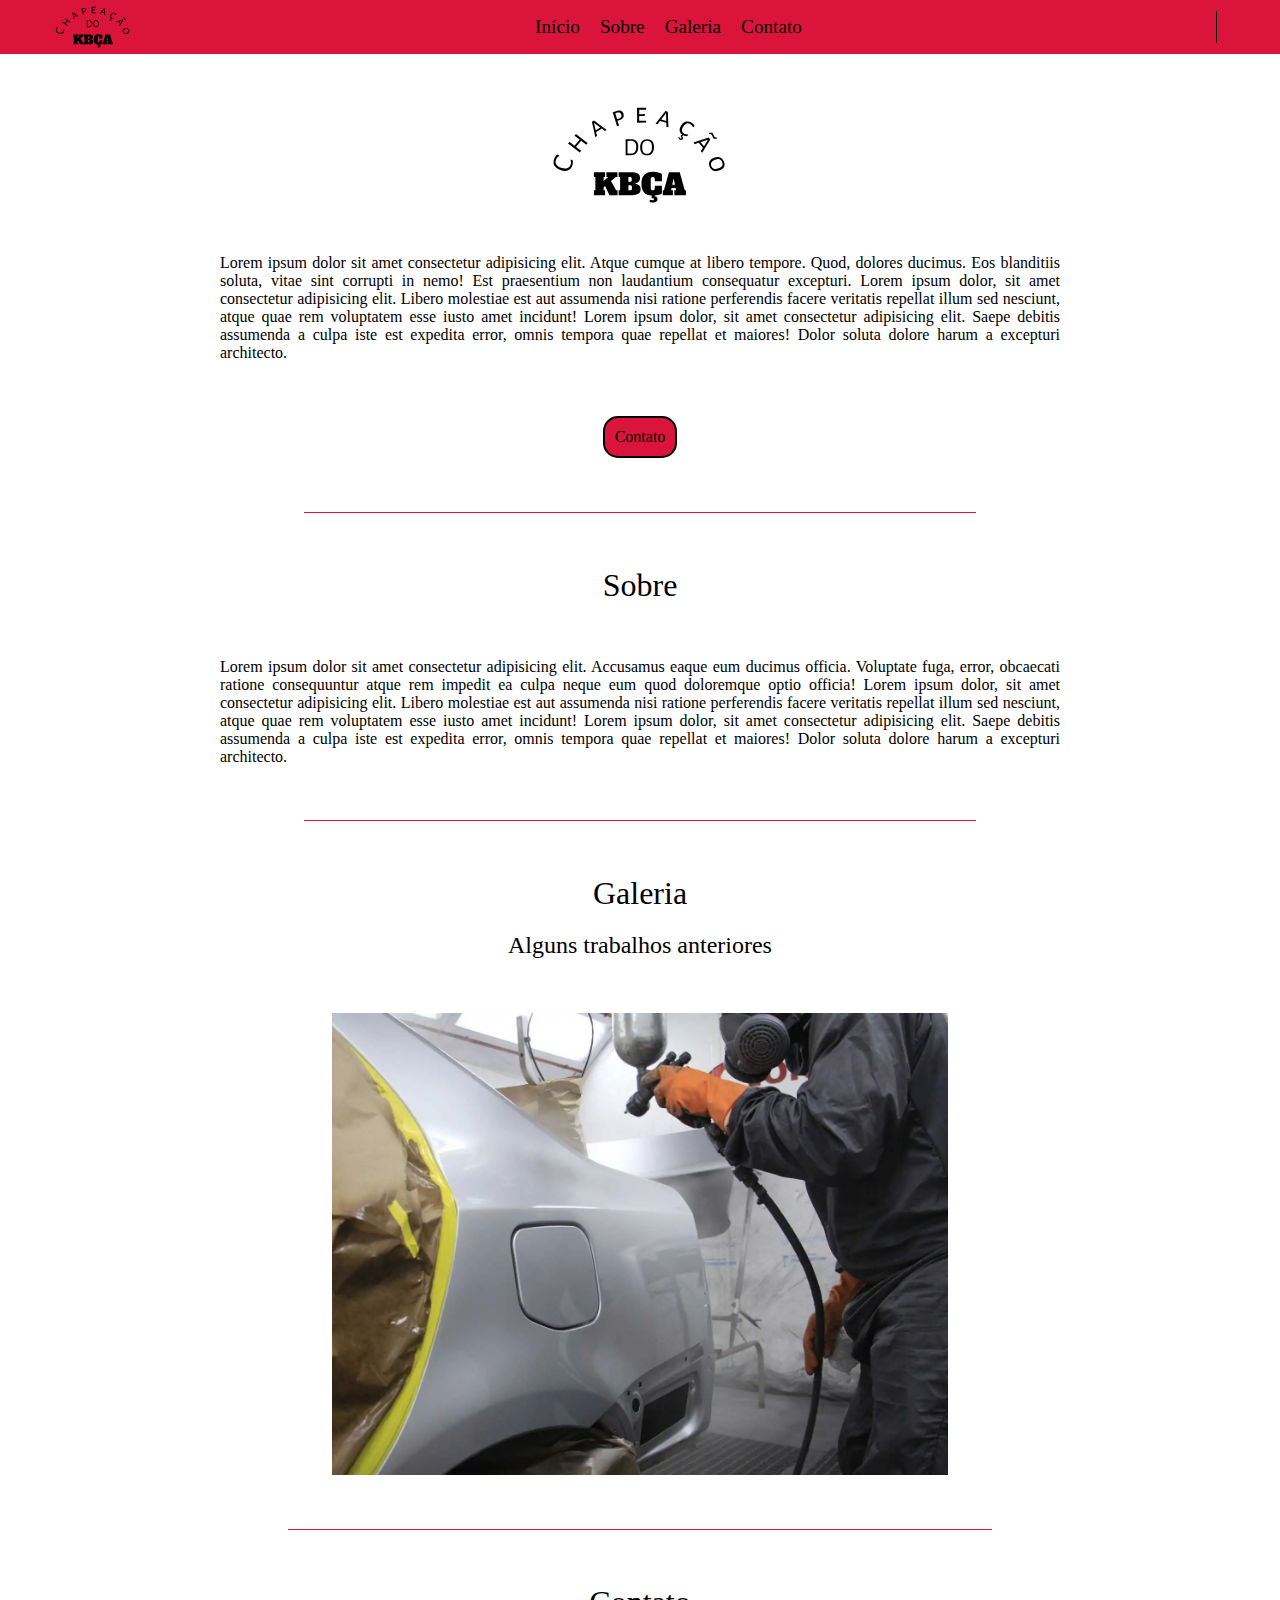
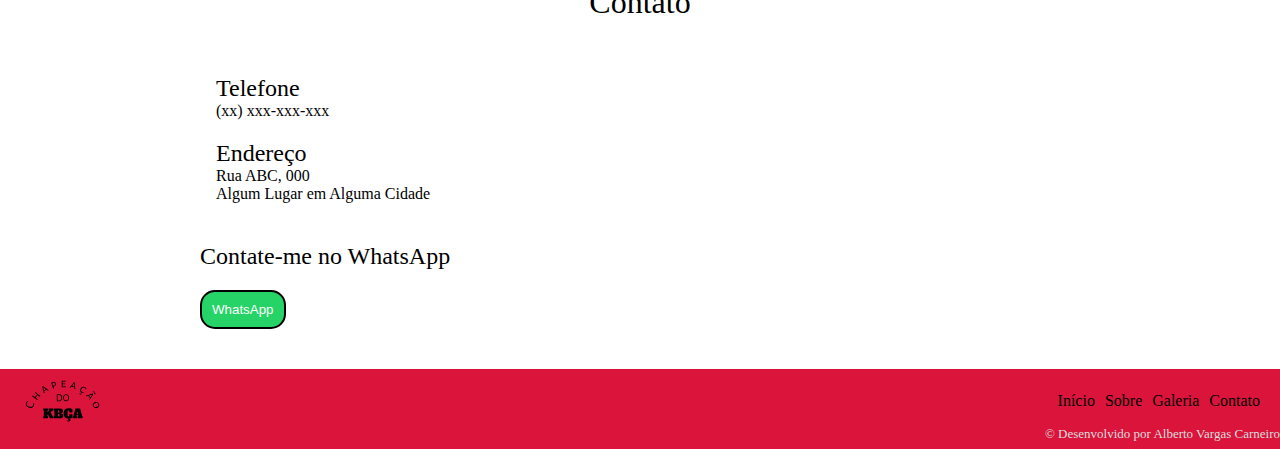
<file: index.html>
<!DOCTYPE html>
<html lang="en">
  <head>
    <meta charset="UTF-8" />
    <meta http-equiv="X-UA-Compatible" content="IE=edge" />
    <meta name="viewport" content="width=device-width, initial-scale=1.0" />
    <link rel="stylesheet" href="./Chapeacao/assets/style/style.css" />
    <link
      rel="stylesheet"
      href="https://unicons.iconscout.com/release/v4.0.8/css/line.css"
    />
    <title>Chapeação do KBÇA</title>
  </head>

  <body id="body">
    <header class="header" id="header">
      <nav class="nav">
        <a href="#" class="nav-logo">
          <svg
            class="svg-header"
            id="svg"
            viewBox="0 0 81 47"
            fill="none"
            xmlns="http://www.w3.org/2000/svg"
          >
            <path
              d="M36.9762 19.1257C37.8895 19.1257 38.5895 19.3857 39.0762 19.9057C39.5629 20.4257 39.8062 21.1724 39.8062 22.1457C39.8062 23.2724 39.5429 24.1357 39.0162 24.7357C38.4895 25.3357 37.7329 25.6357 36.7462 25.6357C36.4729 25.6357 36.1395 25.6291 35.7462 25.6157C35.3595 25.6091 34.9995 25.5957 34.6662 25.5757H34.6562L34.7062 23.6457L34.6562 19.1657H34.6662L36.9762 19.1257ZM36.8762 24.9657C37.5562 24.9657 38.0762 24.7457 38.4362 24.3057C38.8029 23.8591 38.9862 23.1957 38.9862 22.3157C38.9862 20.6357 38.2962 19.7957 36.9162 19.7957C36.4962 19.7957 36.0129 19.8091 35.4662 19.8357L35.4262 23.5757L35.4562 24.9057C35.6629 24.9257 35.9095 24.9424 36.1962 24.9557C36.4895 24.9624 36.7162 24.9657 36.8762 24.9657ZM43.441 19.1057C44.321 19.1057 44.9944 19.3757 45.461 19.9157C45.9344 20.4557 46.171 21.2324 46.171 22.2457C46.171 23.3391 45.921 24.1824 45.421 24.7757C44.921 25.3624 44.2077 25.6557 43.281 25.6557C42.4144 25.6557 41.7444 25.3757 41.271 24.8157C40.8044 24.2557 40.571 23.4591 40.571 22.4257C40.571 21.3591 40.8177 20.5391 41.311 19.9657C41.811 19.3924 42.521 19.1057 43.441 19.1057ZM43.391 19.7557C42.0577 19.7557 41.391 20.6157 41.391 22.3357C41.391 23.2491 41.551 23.9257 41.871 24.3657C42.1977 24.8057 42.6877 25.0257 43.341 25.0257C44.6744 25.0257 45.341 24.1491 45.341 22.3957C45.341 21.5024 45.1777 20.8391 44.851 20.4057C44.531 19.9724 44.0444 19.7557 43.391 19.7557Z"
              fill="black"
            />
            <path
              d="M5.74949 27.1154C6.0445 26.3632 6.48082 25.7763 7.05844 25.3547L7.81297 25.829L7.79613 25.9377C7.1787 26.2855 6.74293 26.7834 6.48882 27.4313C6.21133 28.1389 6.24663 28.7716 6.5947 29.3296C6.93524 29.8849 7.57996 30.3326 8.52884 30.6727C9.48526 31.0156 10.2902 31.0875 10.9438 30.8885C11.5973 30.6895 12.0599 30.2437 12.3315 29.5511C12.46 29.2234 12.5269 28.8778 12.532 28.5144C12.54 28.1435 12.4874 27.7848 12.3741 27.4384L12.4744 27.347L13.3023 27.7329C13.4096 28.5104 13.3319 29.2343 13.069 29.9046C12.6922 30.8654 12.0876 31.4981 11.2551 31.8028C10.4152 32.1049 9.41155 32.0467 8.24427 31.6283C7.04686 31.1991 6.23241 30.5929 5.8009 29.8096C5.36939 29.0263 5.35225 28.1283 5.74949 27.1154Z"
              fill="black"
            />
            <path
              d="M17.7924 19.5781L19.2917 20.701L18.7208 21.3812L17.3172 20.2562L16.6626 19.7679L14.5813 22.266L15.1538 22.7214L16.6531 23.8443L16.0821 24.5245L14.6785 23.3995L11.3452 20.8811L11.9239 20.1918L13.944 21.7758L14.9951 20.5423L16.0349 19.285L13.9839 17.7378L14.5625 17.0484L17.7924 19.5781Z"
              fill="black"
            />
            <path
              d="M27.0226 15.38L26.2583 15.8553L25.7726 15.3948L25.0095 14.8244L23.7902 15.5686L22.7167 16.2503L22.9127 17.1168L23.1604 17.7817L22.4063 18.2507L21.0111 12.0864L21.8875 11.5414L27.0226 15.38ZM24.385 14.3515L21.9508 12.5328L21.8897 12.5709L22.5507 15.4921L23.4542 14.9444L24.385 14.3515Z"
              fill="black"
            />
            <path
              d="M31.3971 7.61535C32.0059 7.44549 32.5161 7.46087 32.9279 7.66149C33.3474 7.85997 33.6407 8.23483 33.8078 8.78607C34.0027 9.42919 33.9478 9.99255 33.643 10.4762C33.3437 10.95 32.8318 11.2879 32.1075 11.49L31.4025 11.6868L31.4581 11.8705L32.0242 13.6556L31.1689 13.8943L30.6815 12.162L29.4357 8.17513L31.3971 7.61535ZM32.1831 10.7465C32.9065 10.4035 33.1545 9.85685 32.9271 9.10655C32.8181 8.74671 32.6328 8.50777 32.3714 8.38973C32.1177 8.26955 31.7843 8.25878 31.3713 8.35743L30.4963 8.61403L31.2052 10.9945L32.1831 10.7465Z"
              fill="black"
            />
            <path
              d="M42.9523 11.6345L43.0244 11.7063L42.9421 12.4026L39.3062 12.4154L39.3378 10.6152L39.2917 6.43937L42.9517 6.42648L43.0119 6.49827L42.9415 7.19452L41.4294 7.15185L40.1815 7.16824L40.1739 8.98028L41.3619 8.9881L42.4058 8.94842L42.466 9.03221L42.3957 9.74046L41.2916 9.70835L40.1757 9.72428L40.1656 10.5403L40.1804 11.6803L41.3564 11.6881L42.9523 11.6345Z"
              fill="black"
            />
            <path
              d="M52.0144 14.3155L51.1488 14.0689L51.2033 13.4109L51.1678 12.4777L49.798 12.075L48.5711 11.738L48.0093 12.4511L47.6404 13.0695L46.7864 12.8262L50.7821 7.75266L51.7746 8.03539L52.0144 14.3155ZM51.1434 11.7099L51.029 8.73355L50.9598 8.71383L49.0661 11.1181L50.0781 11.4189L51.1434 11.7099Z"
              fill="black"
            />
            <path
              d="M58.3071 16.8289C58.5508 16.9825 58.8216 17.0965 59.1197 17.171C59.4291 17.2432 59.7295 17.2719 60.021 17.2573L60.092 17.3445L59.5515 17.9818C58.9889 17.939 58.4787 17.7922 58.0206 17.5412L57.5723 17.8965L57.7814 18.3117C57.9388 18.6188 57.9404 18.8844 57.7861 19.1084C57.6546 19.2995 57.4702 19.4053 57.2329 19.4258C56.9978 19.4572 56.7584 19.3961 56.5148 19.2425C56.2238 19.0591 56.0505 18.8034 55.9948 18.4754L56.338 18.1248L56.3956 18.1469C56.4178 18.312 56.457 18.4454 56.5132 18.547C56.5649 18.6552 56.6483 18.7455 56.7633 18.818C56.8581 18.8778 56.9484 18.9016 57.0343 18.8896C57.1269 18.8819 57.2027 18.8352 57.2617 18.7495C57.298 18.6968 57.3128 18.64 57.3062 18.5791C57.295 18.5249 57.2659 18.4545 57.2186 18.368L56.9287 17.7742L57.5604 17.237C56.947 16.7748 56.6118 16.2186 56.5547 15.5684C56.5044 14.9225 56.7355 14.2272 57.2481 13.4826C57.806 12.672 58.4467 12.1783 59.1702 12.0012C59.9005 11.8285 60.6514 11.9852 61.4229 12.4715C61.9846 12.8256 62.3925 13.2481 62.6466 13.7389L62.035 14.3314L61.9232 14.3035C61.8493 14.0584 61.7279 13.826 61.5589 13.6061C61.39 13.3863 61.177 13.1953 60.9198 13.0332C60.419 12.7175 59.9278 12.6347 59.4461 12.7846C58.969 12.928 58.5172 13.3093 58.0909 13.9288C57.6599 14.5548 57.4631 15.1158 57.5002 15.6116C57.5373 16.1075 57.8063 16.5132 58.3071 16.8289Z"
              fill="black"
            />
            <path
              d="M68.4754 16.9586L68.5298 16.5466L68.5954 16.4942L69.7231 16.5289L69.8301 16.5969C69.9437 16.7516 70.0994 17.0518 70.2971 17.4976C70.3214 17.5498 70.3826 17.6748 70.4808 17.8726C70.579 18.0704 70.657 18.2024 70.7148 18.2688C70.7569 18.317 70.8234 18.3508 70.9145 18.3701C71.0055 18.3894 71.1347 18.4038 71.302 18.4133L71.5954 18.4397L71.6585 18.512L71.6134 18.9165L71.5384 18.9764L70.4107 18.9417L70.3038 18.8737C70.2006 18.7311 70.0423 18.4278 69.8289 17.964C69.6355 17.5353 69.502 17.2788 69.4284 17.1943C69.3916 17.1521 69.3303 17.1244 69.2445 17.1111C69.165 17.0928 69.0274 17.0749 68.8318 17.0573L68.5463 17.04L68.4754 16.9586ZM65.6944 24.5699L65.103 23.8915L65.5145 23.3783L66.0031 22.5886L65.0742 21.5046L64.229 20.5532L63.36 20.8335L62.706 21.1415L62.1225 20.4721L68.304 18.4771L68.9821 19.255L65.6944 24.5699ZM66.4092 21.9415L67.9667 19.4222L67.9194 19.3679L64.99 20.3132L65.6745 21.1167L66.4092 21.9415Z"
              fill="black"
            />
            <path
              d="M74.4838 28.1596C74.8276 28.961 74.8527 29.6688 74.5593 30.283C74.269 30.9046 73.6885 31.3871 72.8178 31.7305C71.8726 32.1031 71.0402 32.1606 70.3206 31.9028C69.6115 31.6495 69.0741 31.0964 68.7083 30.2435C68.3678 29.4494 68.3463 28.7401 68.644 28.1156C68.9492 27.4881 69.552 26.9969 70.4525 26.6418C71.3754 26.2779 72.1855 26.2293 72.8828 26.4958C73.5875 26.7595 74.1212 27.3141 74.4838 28.1596ZM73.7474 28.3597C73.4983 27.7789 73.1448 27.4111 72.6869 27.2564C72.2322 27.1091 71.6439 27.1777 70.922 27.4624C70.148 27.7676 69.646 28.1288 69.416 28.5462C69.1861 28.9635 69.1941 29.4589 69.44 30.0323C69.6923 30.6205 70.0511 30.9905 70.5164 31.1422C70.9817 31.294 71.5791 31.2261 72.3084 30.9385C73.0601 30.6421 73.5494 30.2816 73.7762 29.8569C74.0061 29.4396 73.9965 28.9405 73.7474 28.3597Z"
              fill="black"
            />
            <path
              d="M30.8181 39.8342H31.4181V41.8022H28.1421L26.3421 38.0822L25.7901 38.5382V39.8342H26.3661V41.8022H21.8301V39.8342H22.4301V34.4342H21.8301V32.4662H26.3661V34.4342H25.7901V36.0182L27.6501 34.4342H26.8941V32.4662H31.3581V34.4342H30.7581L28.7541 36.0902L30.8181 39.8342ZM31.8496 39.8342H32.4496V34.4342H31.8496V32.4662H37.3577C38.3577 32.4662 39.1377 32.6702 39.6976 33.0782C40.2576 33.4862 40.5376 34.0702 40.5376 34.8302C40.5376 35.3022 40.4256 35.7022 40.2016 36.0302C39.9776 36.3502 39.7136 36.5942 39.4097 36.7622C39.1137 36.9222 38.8256 37.0302 38.5456 37.0862V37.2062C39.1137 37.2622 39.6257 37.4422 40.0817 37.7462C40.5376 38.0502 40.7656 38.5942 40.7656 39.3782C40.7656 40.2182 40.4496 40.8342 39.8176 41.2262C39.1856 41.6102 38.3656 41.8022 37.3577 41.8022H31.8496V39.8342ZM36.4576 36.4022C36.6896 36.4022 36.8616 36.3422 36.9736 36.2222C37.0936 36.0942 37.1536 35.8982 37.1536 35.6342V35.2022C37.1536 34.9382 37.0936 34.7462 36.9736 34.6262C36.8616 34.4982 36.6896 34.4342 36.4576 34.4342H35.8096V36.4022H36.4576ZM36.5416 39.8342C36.7736 39.8342 36.9456 39.7742 37.0576 39.6542C37.1776 39.5262 37.2376 39.3302 37.2376 39.0662V38.5382C37.2376 38.2742 37.1776 38.0822 37.0576 37.9622C36.9456 37.8342 36.7736 37.7702 36.5416 37.7702H35.8096V39.8342H36.5416ZM46.4823 36.1862V35.3222C46.4823 35.0182 46.4143 34.7942 46.2783 34.6502C46.1423 34.5062 45.9383 34.4342 45.6663 34.4342C45.3943 34.4342 45.1903 34.5062 45.0543 34.6502C44.9183 34.7942 44.8503 35.0182 44.8503 35.3222V38.9462C44.8503 39.2502 44.9183 39.4742 45.0543 39.6182C45.1903 39.7622 45.3943 39.8342 45.6663 39.8342C45.9383 39.8342 46.1423 39.7622 46.2783 39.6182C46.4143 39.4742 46.4823 39.2502 46.4823 38.9462V37.9742H49.3623V41.0822C49.0823 41.2742 48.6743 41.4542 48.1383 41.6222C47.6023 41.7902 47.0143 41.8982 46.3743 41.9462V42.2702C46.7343 42.2702 47.0263 42.3662 47.2503 42.5582C47.4743 42.7502 47.5863 43.0302 47.5863 43.3982C47.5863 43.8302 47.4343 44.1622 47.1303 44.3942C46.8343 44.6342 46.4223 44.7542 45.8943 44.7542C45.4383 44.7542 44.9463 44.6822 44.4183 44.5382V43.6862C44.9063 43.7982 45.3543 43.8542 45.7623 43.8542C45.8983 43.8542 45.9983 43.8182 46.0623 43.7462C46.1343 43.6742 46.1703 43.5822 46.1703 43.4702C46.1703 43.3582 46.1343 43.2662 46.0623 43.1942C45.9983 43.1222 45.8983 43.0862 45.7623 43.0862H45.2343V41.9462C42.4663 41.7622 41.0823 40.1582 41.0823 37.1342C41.0823 33.9102 42.6503 32.2982 45.7863 32.2982C46.5463 32.2982 47.2503 32.3902 47.8983 32.5742C48.5543 32.7582 49.0423 32.9622 49.3623 33.1862V36.1862H46.4823ZM58.6225 39.8342H59.1025V41.8022H54.3985V39.8342H55.1185L54.9265 38.8742H53.2945L53.1025 39.8342H53.8225V41.8022H49.7185V39.8342H50.1985L52.2265 32.4662H56.5945L58.6225 39.8342ZM53.5585 37.6022H54.6625L54.1705 35.2142H54.0505L53.5585 37.6022Z"
              fill="black"
            />
          </svg>
        </a>
        <div class="nav-menu" id="nav-menu">
          <ul class="nav-list" id="nav-list">
            <li class="nav-item">
              <a href="#home" class="nav-link">Início</a>
            </li>
            <li class="nav-item">
              <a href="#about" class="nav-link">Sobre</a>
            </li>
            <li class="nav-item">
              <a href="#gallery" class="nav-link">Galeria</a>
            </li>
            <li class="nav-item">
              <a href="#contact" class="nav-link">Contato</a>
            </li>
          </ul>
          <div class="close-butt" id="close">
            <i class="uil uil-times nav-close" id="nav-close"></i>
          </div>
        </div>

        <div class="nav-buttons">
          <div class="change-theme">
            <i class="uil uil-moon" id="theme-button"></i>
            <div class="divisoria"></div>
            <i class="uil uil-sun" id="theme-button2"></i>
          </div>

          <div class="nav-toggle" id="nav-toggle">
            <i class="uil uil-bars"></i>
          </div>
        </div>
      </nav>
    </header>

    <main class="main" id="main">
      <section class="home margin" id="home">
        <div class="home-container">
          <div class="home-content">
            <div class="home-img">
              <svg
                class="svg-home"
                width="200"
                height="181"
                viewBox="0 0 81 47"
                fill="none"
                xmlns="http://www.w3.org/2000/svg"
              >
                <path
                  class="svg-white" d="M36.9762 19.1257C37.8895 19.1257 38.5895 19.3857 39.0762 19.9057C39.5629 20.4257 39.8062 21.1724 39.8062 22.1457C39.8062 23.2724 39.5429 24.1357 39.0162 24.7357C38.4895 25.3357 37.7329 25.6357 36.7462 25.6357C36.4729 25.6357 36.1395 25.6291 35.7462 25.6157C35.3595 25.6091 34.9995 25.5957 34.6662 25.5757H34.6562L34.7062 23.6457L34.6562 19.1657H34.6662L36.9762 19.1257ZM36.8762 24.9657C37.5562 24.9657 38.0762 24.7457 38.4362 24.3057C38.8029 23.8591 38.9862 23.1957 38.9862 22.3157C38.9862 20.6357 38.2962 19.7957 36.9162 19.7957C36.4962 19.7957 36.0129 19.8091 35.4662 19.8357L35.4262 23.5757L35.4562 24.9057C35.6629 24.9257 35.9095 24.9424 36.1962 24.9557C36.4895 24.9624 36.7162 24.9657 36.8762 24.9657ZM43.441 19.1057C44.321 19.1057 44.9944 19.3757 45.461 19.9157C45.9344 20.4557 46.171 21.2324 46.171 22.2457C46.171 23.3391 45.921 24.1824 45.421 24.7757C44.921 25.3624 44.2077 25.6557 43.281 25.6557C42.4144 25.6557 41.7444 25.3757 41.271 24.8157C40.8044 24.2557 40.571 23.4591 40.571 22.4257C40.571 21.3591 40.8177 20.5391 41.311 19.9657C41.811 19.3924 42.521 19.1057 43.441 19.1057ZM43.391 19.7557C42.0577 19.7557 41.391 20.6157 41.391 22.3357C41.391 23.2491 41.551 23.9257 41.871 24.3657C42.1977 24.8057 42.6877 25.0257 43.341 25.0257C44.6744 25.0257 45.341 24.1491 45.341 22.3957C45.341 21.5024 45.1777 20.8391 44.851 20.4057C44.531 19.9724 44.0444 19.7557 43.391 19.7557Z"
                  fill="black"
                />
                <path
                  class="svg-white" d="M5.74949 27.1154C6.0445 26.3632 6.48082 25.7763 7.05844 25.3547L7.81297 25.829L7.79613 25.9377C7.1787 26.2855 6.74293 26.7834 6.48882 27.4313C6.21133 28.1389 6.24663 28.7716 6.5947 29.3296C6.93524 29.8849 7.57996 30.3326 8.52884 30.6727C9.48526 31.0156 10.2902 31.0875 10.9438 30.8885C11.5973 30.6895 12.0599 30.2437 12.3315 29.5511C12.46 29.2234 12.5269 28.8778 12.532 28.5144C12.54 28.1435 12.4874 27.7848 12.3741 27.4384L12.4744 27.347L13.3023 27.7329C13.4096 28.5104 13.3319 29.2343 13.069 29.9046C12.6922 30.8654 12.0876 31.4981 11.2551 31.8028C10.4152 32.1049 9.41155 32.0467 8.24427 31.6283C7.04686 31.1991 6.23241 30.5929 5.8009 29.8096C5.36939 29.0263 5.35225 28.1283 5.74949 27.1154Z"
                  fill="black"
                />
                <path
                  class="svg-white" d="M17.7924 19.5781L19.2917 20.701L18.7208 21.3812L17.3172 20.2562L16.6626 19.7679L14.5813 22.266L15.1538 22.7214L16.6531 23.8443L16.0821 24.5245L14.6785 23.3995L11.3452 20.8811L11.9239 20.1918L13.944 21.7758L14.9951 20.5423L16.0349 19.285L13.9839 17.7378L14.5625 17.0484L17.7924 19.5781Z"
                  fill="black"
                />
                <path
                  class="svg-white" d="M27.0226 15.38L26.2583 15.8553L25.7726 15.3948L25.0095 14.8244L23.7902 15.5686L22.7167 16.2503L22.9127 17.1168L23.1604 17.7817L22.4063 18.2507L21.0111 12.0864L21.8875 11.5414L27.0226 15.38ZM24.385 14.3515L21.9508 12.5328L21.8897 12.5709L22.5507 15.4921L23.4542 14.9444L24.385 14.3515Z"
                  fill="black"
                />
                <path
                  class="svg-white" d="M31.3971 7.61535C32.0059 7.44549 32.5161 7.46087 32.9279 7.66149C33.3474 7.85997 33.6407 8.23483 33.8078 8.78607C34.0027 9.42919 33.9478 9.99255 33.643 10.4762C33.3437 10.95 32.8318 11.2879 32.1075 11.49L31.4025 11.6868L31.4581 11.8705L32.0242 13.6556L31.1689 13.8943L30.6815 12.162L29.4357 8.17513L31.3971 7.61535ZM32.1831 10.7465C32.9065 10.4035 33.1545 9.85685 32.9271 9.10655C32.8181 8.74671 32.6328 8.50777 32.3714 8.38973C32.1177 8.26955 31.7843 8.25878 31.3713 8.35743L30.4963 8.61403L31.2052 10.9945L32.1831 10.7465Z"
                  fill="black"
                />
                <path
                  class="svg-white" d="M42.9523 11.6345L43.0244 11.7063L42.9421 12.4026L39.3062 12.4154L39.3378 10.6152L39.2917 6.43937L42.9517 6.42648L43.0119 6.49827L42.9415 7.19452L41.4294 7.15185L40.1815 7.16824L40.1739 8.98028L41.3619 8.9881L42.4058 8.94842L42.466 9.03221L42.3957 9.74046L41.2916 9.70835L40.1757 9.72428L40.1656 10.5403L40.1804 11.6803L41.3564 11.6881L42.9523 11.6345Z"
                  fill="black"
                />
                <path
                  class="svg-white" d="M52.0144 14.3155L51.1488 14.0689L51.2033 13.4109L51.1678 12.4777L49.798 12.075L48.5711 11.738L48.0093 12.4511L47.6404 13.0695L46.7864 12.8262L50.7821 7.75266L51.7746 8.03539L52.0144 14.3155ZM51.1434 11.7099L51.029 8.73355L50.9598 8.71383L49.0661 11.1181L50.0781 11.4189L51.1434 11.7099Z"
                  fill="black"
                />
                <path
                  class="svg-white" d="M58.3071 16.8289C58.5508 16.9825 58.8216 17.0965 59.1197 17.171C59.4291 17.2432 59.7295 17.2719 60.021 17.2573L60.092 17.3445L59.5515 17.9818C58.9889 17.939 58.4787 17.7922 58.0206 17.5412L57.5723 17.8965L57.7814 18.3117C57.9388 18.6188 57.9404 18.8844 57.7861 19.1084C57.6546 19.2995 57.4702 19.4053 57.2329 19.4258C56.9978 19.4572 56.7584 19.3961 56.5148 19.2425C56.2238 19.0591 56.0505 18.8034 55.9948 18.4754L56.338 18.1248L56.3956 18.1469C56.4178 18.312 56.457 18.4454 56.5132 18.547C56.5649 18.6552 56.6483 18.7455 56.7633 18.818C56.8581 18.8778 56.9484 18.9016 57.0343 18.8896C57.1269 18.8819 57.2027 18.8352 57.2617 18.7495C57.298 18.6968 57.3128 18.64 57.3062 18.5791C57.295 18.5249 57.2659 18.4545 57.2186 18.368L56.9287 17.7742L57.5604 17.237C56.947 16.7748 56.6118 16.2186 56.5547 15.5684C56.5044 14.9225 56.7355 14.2272 57.2481 13.4826C57.806 12.672 58.4467 12.1783 59.1702 12.0012C59.9005 11.8285 60.6514 11.9852 61.4229 12.4715C61.9846 12.8256 62.3925 13.2481 62.6466 13.7389L62.035 14.3314L61.9232 14.3035C61.8493 14.0584 61.7279 13.826 61.5589 13.6061C61.39 13.3863 61.177 13.1953 60.9198 13.0332C60.419 12.7175 59.9278 12.6347 59.4461 12.7846C58.969 12.928 58.5172 13.3093 58.0909 13.9288C57.6599 14.5548 57.4631 15.1158 57.5002 15.6116C57.5373 16.1075 57.8063 16.5132 58.3071 16.8289Z"
                  fill="black"
                />
                <path
                  class="svg-white" d="M68.4754 16.9586L68.5298 16.5466L68.5954 16.4942L69.7231 16.5289L69.8301 16.5969C69.9437 16.7516 70.0994 17.0518 70.2971 17.4976C70.3214 17.5498 70.3826 17.6748 70.4808 17.8726C70.579 18.0704 70.657 18.2024 70.7148 18.2688C70.7569 18.317 70.8234 18.3508 70.9145 18.3701C71.0055 18.3894 71.1347 18.4038 71.302 18.4133L71.5954 18.4397L71.6585 18.512L71.6134 18.9165L71.5384 18.9764L70.4107 18.9417L70.3038 18.8737C70.2006 18.7311 70.0423 18.4278 69.8289 17.964C69.6355 17.5353 69.502 17.2788 69.4284 17.1943C69.3916 17.1521 69.3303 17.1244 69.2445 17.1111C69.165 17.0928 69.0274 17.0749 68.8318 17.0573L68.5463 17.04L68.4754 16.9586ZM65.6944 24.5699L65.103 23.8915L65.5145 23.3783L66.0031 22.5886L65.0742 21.5046L64.229 20.5532L63.36 20.8335L62.706 21.1415L62.1225 20.4721L68.304 18.4771L68.9821 19.255L65.6944 24.5699ZM66.4092 21.9415L67.9667 19.4222L67.9194 19.3679L64.99 20.3132L65.6745 21.1167L66.4092 21.9415Z"
                  fill="black"
                />
                <path
                  class="svg-white" d="M74.4838 28.1596C74.8276 28.961 74.8527 29.6688 74.5593 30.283C74.269 30.9046 73.6885 31.3871 72.8178 31.7305C71.8726 32.1031 71.0402 32.1606 70.3206 31.9028C69.6115 31.6495 69.0741 31.0964 68.7083 30.2435C68.3678 29.4494 68.3463 28.7401 68.644 28.1156C68.9492 27.4881 69.552 26.9969 70.4525 26.6418C71.3754 26.2779 72.1855 26.2293 72.8828 26.4958C73.5875 26.7595 74.1212 27.3141 74.4838 28.1596ZM73.7474 28.3597C73.4983 27.7789 73.1448 27.4111 72.6869 27.2564C72.2322 27.1091 71.6439 27.1777 70.922 27.4624C70.148 27.7676 69.646 28.1288 69.416 28.5462C69.1861 28.9635 69.1941 29.4589 69.44 30.0323C69.6923 30.6205 70.0511 30.9905 70.5164 31.1422C70.9817 31.294 71.5791 31.2261 72.3084 30.9385C73.0601 30.6421 73.5494 30.2816 73.7762 29.8569C74.0061 29.4396 73.9965 28.9405 73.7474 28.3597Z"
                  fill="black"
                />
                <path
                  class="svg-white" d="M30.8181 39.8342H31.4181V41.8022H28.1421L26.3421 38.0822L25.7901 38.5382V39.8342H26.3661V41.8022H21.8301V39.8342H22.4301V34.4342H21.8301V32.4662H26.3661V34.4342H25.7901V36.0182L27.6501 34.4342H26.8941V32.4662H31.3581V34.4342H30.7581L28.7541 36.0902L30.8181 39.8342ZM31.8496 39.8342H32.4496V34.4342H31.8496V32.4662H37.3577C38.3577 32.4662 39.1377 32.6702 39.6976 33.0782C40.2576 33.4862 40.5376 34.0702 40.5376 34.8302C40.5376 35.3022 40.4256 35.7022 40.2016 36.0302C39.9776 36.3502 39.7136 36.5942 39.4097 36.7622C39.1137 36.9222 38.8256 37.0302 38.5456 37.0862V37.2062C39.1137 37.2622 39.6257 37.4422 40.0817 37.7462C40.5376 38.0502 40.7656 38.5942 40.7656 39.3782C40.7656 40.2182 40.4496 40.8342 39.8176 41.2262C39.1856 41.6102 38.3656 41.8022 37.3577 41.8022H31.8496V39.8342ZM36.4576 36.4022C36.6896 36.4022 36.8616 36.3422 36.9736 36.2222C37.0936 36.0942 37.1536 35.8982 37.1536 35.6342V35.2022C37.1536 34.9382 37.0936 34.7462 36.9736 34.6262C36.8616 34.4982 36.6896 34.4342 36.4576 34.4342H35.8096V36.4022H36.4576ZM36.5416 39.8342C36.7736 39.8342 36.9456 39.7742 37.0576 39.6542C37.1776 39.5262 37.2376 39.3302 37.2376 39.0662V38.5382C37.2376 38.2742 37.1776 38.0822 37.0576 37.9622C36.9456 37.8342 36.7736 37.7702 36.5416 37.7702H35.8096V39.8342H36.5416ZM46.4823 36.1862V35.3222C46.4823 35.0182 46.4143 34.7942 46.2783 34.6502C46.1423 34.5062 45.9383 34.4342 45.6663 34.4342C45.3943 34.4342 45.1903 34.5062 45.0543 34.6502C44.9183 34.7942 44.8503 35.0182 44.8503 35.3222V38.9462C44.8503 39.2502 44.9183 39.4742 45.0543 39.6182C45.1903 39.7622 45.3943 39.8342 45.6663 39.8342C45.9383 39.8342 46.1423 39.7622 46.2783 39.6182C46.4143 39.4742 46.4823 39.2502 46.4823 38.9462V37.9742H49.3623V41.0822C49.0823 41.2742 48.6743 41.4542 48.1383 41.6222C47.6023 41.7902 47.0143 41.8982 46.3743 41.9462V42.2702C46.7343 42.2702 47.0263 42.3662 47.2503 42.5582C47.4743 42.7502 47.5863 43.0302 47.5863 43.3982C47.5863 43.8302 47.4343 44.1622 47.1303 44.3942C46.8343 44.6342 46.4223 44.7542 45.8943 44.7542C45.4383 44.7542 44.9463 44.6822 44.4183 44.5382V43.6862C44.9063 43.7982 45.3543 43.8542 45.7623 43.8542C45.8983 43.8542 45.9983 43.8182 46.0623 43.7462C46.1343 43.6742 46.1703 43.5822 46.1703 43.4702C46.1703 43.3582 46.1343 43.2662 46.0623 43.1942C45.9983 43.1222 45.8983 43.0862 45.7623 43.0862H45.2343V41.9462C42.4663 41.7622 41.0823 40.1582 41.0823 37.1342C41.0823 33.9102 42.6503 32.2982 45.7863 32.2982C46.5463 32.2982 47.2503 32.3902 47.8983 32.5742C48.5543 32.7582 49.0423 32.9622 49.3623 33.1862V36.1862H46.4823ZM58.6225 39.8342H59.1025V41.8022H54.3985V39.8342H55.1185L54.9265 38.8742H53.2945L53.1025 39.8342H53.8225V41.8022H49.7185V39.8342H50.1985L52.2265 32.4662H56.5945L58.6225 39.8342ZM53.5585 37.6022H54.6625L54.1705 35.2142H54.0505L53.5585 37.6022Z"
                  fill="black"
                />
              </svg>
            </div>

            <div class="home-data">
              <p>
                Lorem ipsum dolor sit amet consectetur adipisicing elit. Atque
                cumque at libero tempore. Quod, dolores ducimus. Eos blanditiis
                soluta, vitae sint corrupti in nemo! Est praesentium non
                laudantium consequatur excepturi. Lorem ipsum dolor, sit amet
                consectetur adipisicing elit. Libero molestiae est aut assumenda
                nisi ratione perferendis facere veritatis repellat illum sed
                nesciunt, atque quae rem voluptatem esse iusto amet incidunt!
                Lorem ipsum dolor, sit amet consectetur adipisicing elit. Saepe
                debitis assumenda a culpa iste est expedita error, omnis tempora
                quae repellat et maiores! Dolor soluta dolore harum a excepturi
                architecto.
              </p>
            </div>
            <a href="#contact" class="home-contato"
              ><i class="uil uil-phone"></i> Contato</a
            >
            <div class="div-section"></div>
          </div>
        </div>
      </section>

      <section class="about margin" id="about">
        <h1 class="sobre">Sobre</h1>
        <p>
          Lorem ipsum dolor sit amet consectetur adipisicing elit. Accusamus
          eaque eum ducimus officia. Voluptate fuga, error, obcaecati ratione
          consequuntur atque rem impedit ea culpa neque eum quod doloremque
          optio officia! Lorem ipsum dolor, sit amet consectetur adipisicing
          elit. Libero molestiae est aut assumenda nisi ratione perferendis
          facere veritatis repellat illum sed nesciunt, atque quae rem
          voluptatem esse iusto amet incidunt! Lorem ipsum dolor, sit amet
          consectetur adipisicing elit. Saepe debitis assumenda a culpa iste est
          expedita error, omnis tempora quae repellat et maiores! Dolor soluta
          dolore harum a excepturi architecto.
        </p>
        <div class="div-section"></div>
      </section>

      <section class="gallery margin" id="gallery">
        <div class="gallery-data">
          <h1>Galeria</h1>
          <h2>Alguns trabalhos anteriores</h2>
        </div>
        <div class="gallery-container">
          <div class="carousel-container">
            <div class="carousel-images">
              <img class="imagem" src="./Chapeacao/assets/imgs/chape1.png" alt="1" />
              <img class="imagem" src="./Chapeacao/assets/imgs/chape2.jpg" alt="2" />
              <img class="imagem" src="./Chapeacao/assets/imgs/chape3.jpg" alt="3" />
            </div>
            <div class="prox">
              <i class="uil uil-angle-right prox-icon"></i>
            </div>
            <div class="ant">
              <i class="uil uil-angle-left prox-icon"></i>
            </div>
          </div>
        </div>
        <div class="gallery-bar">
            <div class="div-section"></div>
        </div>
      </section>

      <section class="contato margin" id="contact">
        <div class="contato-container">
          <h1>Contato</h1>
          <div class="contato-data">
            <div class="contato-info">
              <i class="uil uil-phone contato-icon"></i>
              <div>
                <h2>Telefone</h2>
                <span>(xx) xxx-xxx-xxx</span>
              </div>
            </div>
            <div class="contato-info">
              <i class="uil uil-map-marker contato-icon"></i>
              <div>
                <h2>Endereço</h2>
                <span
                  >Rua ABC, 000 <br />
                  Algum Lugar em Alguma Cidade</span
                >
              </div>
            </div>
            <div class="contato-whats">
              <h2>Contate-me no WhatsApp</h2>
              <button class="bt-whats">
                <a
                  href="#contact"
                  target=""
                  rel="noopener noreferrer"
                >
                  <i class="uil uil-whatsapp">WhatsApp</i>
                </a>
              </button>
            </div>
          </div>
        </div>
      </section>
    </main>

    <footer class="footer">
      <div class="footer-bg">
        <div class="footer-container">
          <a href="#home">
            <svg
            class="svg-footer"
              id="svg"
              width="70"
              viewBox="0 0 81 47"
              fill="none"
              xmlns="http://www.w3.org/2000/svg"
            >
              <path
                d="M36.9762 19.1257C37.8895 19.1257 38.5895 19.3857 39.0762 19.9057C39.5629 20.4257 39.8062 21.1724 39.8062 22.1457C39.8062 23.2724 39.5429 24.1357 39.0162 24.7357C38.4895 25.3357 37.7329 25.6357 36.7462 25.6357C36.4729 25.6357 36.1395 25.6291 35.7462 25.6157C35.3595 25.6091 34.9995 25.5957 34.6662 25.5757H34.6562L34.7062 23.6457L34.6562 19.1657H34.6662L36.9762 19.1257ZM36.8762 24.9657C37.5562 24.9657 38.0762 24.7457 38.4362 24.3057C38.8029 23.8591 38.9862 23.1957 38.9862 22.3157C38.9862 20.6357 38.2962 19.7957 36.9162 19.7957C36.4962 19.7957 36.0129 19.8091 35.4662 19.8357L35.4262 23.5757L35.4562 24.9057C35.6629 24.9257 35.9095 24.9424 36.1962 24.9557C36.4895 24.9624 36.7162 24.9657 36.8762 24.9657ZM43.441 19.1057C44.321 19.1057 44.9944 19.3757 45.461 19.9157C45.9344 20.4557 46.171 21.2324 46.171 22.2457C46.171 23.3391 45.921 24.1824 45.421 24.7757C44.921 25.3624 44.2077 25.6557 43.281 25.6557C42.4144 25.6557 41.7444 25.3757 41.271 24.8157C40.8044 24.2557 40.571 23.4591 40.571 22.4257C40.571 21.3591 40.8177 20.5391 41.311 19.9657C41.811 19.3924 42.521 19.1057 43.441 19.1057ZM43.391 19.7557C42.0577 19.7557 41.391 20.6157 41.391 22.3357C41.391 23.2491 41.551 23.9257 41.871 24.3657C42.1977 24.8057 42.6877 25.0257 43.341 25.0257C44.6744 25.0257 45.341 24.1491 45.341 22.3957C45.341 21.5024 45.1777 20.8391 44.851 20.4057C44.531 19.9724 44.0444 19.7557 43.391 19.7557Z"
                fill="black"
              />
              <path
                d="M5.74949 27.1154C6.0445 26.3632 6.48082 25.7763 7.05844 25.3547L7.81297 25.829L7.79613 25.9377C7.1787 26.2855 6.74293 26.7834 6.48882 27.4313C6.21133 28.1389 6.24663 28.7716 6.5947 29.3296C6.93524 29.8849 7.57996 30.3326 8.52884 30.6727C9.48526 31.0156 10.2902 31.0875 10.9438 30.8885C11.5973 30.6895 12.0599 30.2437 12.3315 29.5511C12.46 29.2234 12.5269 28.8778 12.532 28.5144C12.54 28.1435 12.4874 27.7848 12.3741 27.4384L12.4744 27.347L13.3023 27.7329C13.4096 28.5104 13.3319 29.2343 13.069 29.9046C12.6922 30.8654 12.0876 31.4981 11.2551 31.8028C10.4152 32.1049 9.41155 32.0467 8.24427 31.6283C7.04686 31.1991 6.23241 30.5929 5.8009 29.8096C5.36939 29.0263 5.35225 28.1283 5.74949 27.1154Z"
                fill="black"
              />
              <path
                d="M17.7924 19.5781L19.2917 20.701L18.7208 21.3812L17.3172 20.2562L16.6626 19.7679L14.5813 22.266L15.1538 22.7214L16.6531 23.8443L16.0821 24.5245L14.6785 23.3995L11.3452 20.8811L11.9239 20.1918L13.944 21.7758L14.9951 20.5423L16.0349 19.285L13.9839 17.7378L14.5625 17.0484L17.7924 19.5781Z"
                fill="black"
              />
              <path
                d="M27.0226 15.38L26.2583 15.8553L25.7726 15.3948L25.0095 14.8244L23.7902 15.5686L22.7167 16.2503L22.9127 17.1168L23.1604 17.7817L22.4063 18.2507L21.0111 12.0864L21.8875 11.5414L27.0226 15.38ZM24.385 14.3515L21.9508 12.5328L21.8897 12.5709L22.5507 15.4921L23.4542 14.9444L24.385 14.3515Z"
                fill="black"
              />
              <path
                d="M31.3971 7.61535C32.0059 7.44549 32.5161 7.46087 32.9279 7.66149C33.3474 7.85997 33.6407 8.23483 33.8078 8.78607C34.0027 9.42919 33.9478 9.99255 33.643 10.4762C33.3437 10.95 32.8318 11.2879 32.1075 11.49L31.4025 11.6868L31.4581 11.8705L32.0242 13.6556L31.1689 13.8943L30.6815 12.162L29.4357 8.17513L31.3971 7.61535ZM32.1831 10.7465C32.9065 10.4035 33.1545 9.85685 32.9271 9.10655C32.8181 8.74671 32.6328 8.50777 32.3714 8.38973C32.1177 8.26955 31.7843 8.25878 31.3713 8.35743L30.4963 8.61403L31.2052 10.9945L32.1831 10.7465Z"
                fill="black"
              />
              <path
                d="M42.9523 11.6345L43.0244 11.7063L42.9421 12.4026L39.3062 12.4154L39.3378 10.6152L39.2917 6.43937L42.9517 6.42648L43.0119 6.49827L42.9415 7.19452L41.4294 7.15185L40.1815 7.16824L40.1739 8.98028L41.3619 8.9881L42.4058 8.94842L42.466 9.03221L42.3957 9.74046L41.2916 9.70835L40.1757 9.72428L40.1656 10.5403L40.1804 11.6803L41.3564 11.6881L42.9523 11.6345Z"
                fill="black"
              />
              <path
                d="M52.0144 14.3155L51.1488 14.0689L51.2033 13.4109L51.1678 12.4777L49.798 12.075L48.5711 11.738L48.0093 12.4511L47.6404 13.0695L46.7864 12.8262L50.7821 7.75266L51.7746 8.03539L52.0144 14.3155ZM51.1434 11.7099L51.029 8.73355L50.9598 8.71383L49.0661 11.1181L50.0781 11.4189L51.1434 11.7099Z"
                fill="black"
              />
              <path
                d="M58.3071 16.8289C58.5508 16.9825 58.8216 17.0965 59.1197 17.171C59.4291 17.2432 59.7295 17.2719 60.021 17.2573L60.092 17.3445L59.5515 17.9818C58.9889 17.939 58.4787 17.7922 58.0206 17.5412L57.5723 17.8965L57.7814 18.3117C57.9388 18.6188 57.9404 18.8844 57.7861 19.1084C57.6546 19.2995 57.4702 19.4053 57.2329 19.4258C56.9978 19.4572 56.7584 19.3961 56.5148 19.2425C56.2238 19.0591 56.0505 18.8034 55.9948 18.4754L56.338 18.1248L56.3956 18.1469C56.4178 18.312 56.457 18.4454 56.5132 18.547C56.5649 18.6552 56.6483 18.7455 56.7633 18.818C56.8581 18.8778 56.9484 18.9016 57.0343 18.8896C57.1269 18.8819 57.2027 18.8352 57.2617 18.7495C57.298 18.6968 57.3128 18.64 57.3062 18.5791C57.295 18.5249 57.2659 18.4545 57.2186 18.368L56.9287 17.7742L57.5604 17.237C56.947 16.7748 56.6118 16.2186 56.5547 15.5684C56.5044 14.9225 56.7355 14.2272 57.2481 13.4826C57.806 12.672 58.4467 12.1783 59.1702 12.0012C59.9005 11.8285 60.6514 11.9852 61.4229 12.4715C61.9846 12.8256 62.3925 13.2481 62.6466 13.7389L62.035 14.3314L61.9232 14.3035C61.8493 14.0584 61.7279 13.826 61.5589 13.6061C61.39 13.3863 61.177 13.1953 60.9198 13.0332C60.419 12.7175 59.9278 12.6347 59.4461 12.7846C58.969 12.928 58.5172 13.3093 58.0909 13.9288C57.6599 14.5548 57.4631 15.1158 57.5002 15.6116C57.5373 16.1075 57.8063 16.5132 58.3071 16.8289Z"
                fill="black"
              />
              <path
                d="M68.4754 16.9586L68.5298 16.5466L68.5954 16.4942L69.7231 16.5289L69.8301 16.5969C69.9437 16.7516 70.0994 17.0518 70.2971 17.4976C70.3214 17.5498 70.3826 17.6748 70.4808 17.8726C70.579 18.0704 70.657 18.2024 70.7148 18.2688C70.7569 18.317 70.8234 18.3508 70.9145 18.3701C71.0055 18.3894 71.1347 18.4038 71.302 18.4133L71.5954 18.4397L71.6585 18.512L71.6134 18.9165L71.5384 18.9764L70.4107 18.9417L70.3038 18.8737C70.2006 18.7311 70.0423 18.4278 69.8289 17.964C69.6355 17.5353 69.502 17.2788 69.4284 17.1943C69.3916 17.1521 69.3303 17.1244 69.2445 17.1111C69.165 17.0928 69.0274 17.0749 68.8318 17.0573L68.5463 17.04L68.4754 16.9586ZM65.6944 24.5699L65.103 23.8915L65.5145 23.3783L66.0031 22.5886L65.0742 21.5046L64.229 20.5532L63.36 20.8335L62.706 21.1415L62.1225 20.4721L68.304 18.4771L68.9821 19.255L65.6944 24.5699ZM66.4092 21.9415L67.9667 19.4222L67.9194 19.3679L64.99 20.3132L65.6745 21.1167L66.4092 21.9415Z"
                fill="black"
              />
              <path
                d="M74.4838 28.1596C74.8276 28.961 74.8527 29.6688 74.5593 30.283C74.269 30.9046 73.6885 31.3871 72.8178 31.7305C71.8726 32.1031 71.0402 32.1606 70.3206 31.9028C69.6115 31.6495 69.0741 31.0964 68.7083 30.2435C68.3678 29.4494 68.3463 28.7401 68.644 28.1156C68.9492 27.4881 69.552 26.9969 70.4525 26.6418C71.3754 26.2779 72.1855 26.2293 72.8828 26.4958C73.5875 26.7595 74.1212 27.3141 74.4838 28.1596ZM73.7474 28.3597C73.4983 27.7789 73.1448 27.4111 72.6869 27.2564C72.2322 27.1091 71.6439 27.1777 70.922 27.4624C70.148 27.7676 69.646 28.1288 69.416 28.5462C69.1861 28.9635 69.1941 29.4589 69.44 30.0323C69.6923 30.6205 70.0511 30.9905 70.5164 31.1422C70.9817 31.294 71.5791 31.2261 72.3084 30.9385C73.0601 30.6421 73.5494 30.2816 73.7762 29.8569C74.0061 29.4396 73.9965 28.9405 73.7474 28.3597Z"
                fill="black"
              />
              <path
                d="M30.8181 39.8342H31.4181V41.8022H28.1421L26.3421 38.0822L25.7901 38.5382V39.8342H26.3661V41.8022H21.8301V39.8342H22.4301V34.4342H21.8301V32.4662H26.3661V34.4342H25.7901V36.0182L27.6501 34.4342H26.8941V32.4662H31.3581V34.4342H30.7581L28.7541 36.0902L30.8181 39.8342ZM31.8496 39.8342H32.4496V34.4342H31.8496V32.4662H37.3577C38.3577 32.4662 39.1377 32.6702 39.6976 33.0782C40.2576 33.4862 40.5376 34.0702 40.5376 34.8302C40.5376 35.3022 40.4256 35.7022 40.2016 36.0302C39.9776 36.3502 39.7136 36.5942 39.4097 36.7622C39.1137 36.9222 38.8256 37.0302 38.5456 37.0862V37.2062C39.1137 37.2622 39.6257 37.4422 40.0817 37.7462C40.5376 38.0502 40.7656 38.5942 40.7656 39.3782C40.7656 40.2182 40.4496 40.8342 39.8176 41.2262C39.1856 41.6102 38.3656 41.8022 37.3577 41.8022H31.8496V39.8342ZM36.4576 36.4022C36.6896 36.4022 36.8616 36.3422 36.9736 36.2222C37.0936 36.0942 37.1536 35.8982 37.1536 35.6342V35.2022C37.1536 34.9382 37.0936 34.7462 36.9736 34.6262C36.8616 34.4982 36.6896 34.4342 36.4576 34.4342H35.8096V36.4022H36.4576ZM36.5416 39.8342C36.7736 39.8342 36.9456 39.7742 37.0576 39.6542C37.1776 39.5262 37.2376 39.3302 37.2376 39.0662V38.5382C37.2376 38.2742 37.1776 38.0822 37.0576 37.9622C36.9456 37.8342 36.7736 37.7702 36.5416 37.7702H35.8096V39.8342H36.5416ZM46.4823 36.1862V35.3222C46.4823 35.0182 46.4143 34.7942 46.2783 34.6502C46.1423 34.5062 45.9383 34.4342 45.6663 34.4342C45.3943 34.4342 45.1903 34.5062 45.0543 34.6502C44.9183 34.7942 44.8503 35.0182 44.8503 35.3222V38.9462C44.8503 39.2502 44.9183 39.4742 45.0543 39.6182C45.1903 39.7622 45.3943 39.8342 45.6663 39.8342C45.9383 39.8342 46.1423 39.7622 46.2783 39.6182C46.4143 39.4742 46.4823 39.2502 46.4823 38.9462V37.9742H49.3623V41.0822C49.0823 41.2742 48.6743 41.4542 48.1383 41.6222C47.6023 41.7902 47.0143 41.8982 46.3743 41.9462V42.2702C46.7343 42.2702 47.0263 42.3662 47.2503 42.5582C47.4743 42.7502 47.5863 43.0302 47.5863 43.3982C47.5863 43.8302 47.4343 44.1622 47.1303 44.3942C46.8343 44.6342 46.4223 44.7542 45.8943 44.7542C45.4383 44.7542 44.9463 44.6822 44.4183 44.5382V43.6862C44.9063 43.7982 45.3543 43.8542 45.7623 43.8542C45.8983 43.8542 45.9983 43.8182 46.0623 43.7462C46.1343 43.6742 46.1703 43.5822 46.1703 43.4702C46.1703 43.3582 46.1343 43.2662 46.0623 43.1942C45.9983 43.1222 45.8983 43.0862 45.7623 43.0862H45.2343V41.9462C42.4663 41.7622 41.0823 40.1582 41.0823 37.1342C41.0823 33.9102 42.6503 32.2982 45.7863 32.2982C46.5463 32.2982 47.2503 32.3902 47.8983 32.5742C48.5543 32.7582 49.0423 32.9622 49.3623 33.1862V36.1862H46.4823ZM58.6225 39.8342H59.1025V41.8022H54.3985V39.8342H55.1185L54.9265 38.8742H53.2945L53.1025 39.8342H53.8225V41.8022H49.7185V39.8342H50.1985L52.2265 32.4662H56.5945L58.6225 39.8342ZM53.5585 37.6022H54.6625L54.1705 35.2142H54.0505L53.5585 37.6022Z"
                fill="black"
              />
            </svg>
          </a>
          <div class="footer-info">
            <a href="#home">Início</a>
            <a href="#about">Sobre</a>
            <a href="#gallery">Galeria</a>
            <a href="#contact">Contato</a>
          </div>
        </div>
        <span class="dev">&#169; Desenvolvido por Alberto Vargas Carneiro</span>
      </div>
    </footer>

    <script src="./Chapeacao/assets/js/app.js"></script>
  </body>
</html>
</file>
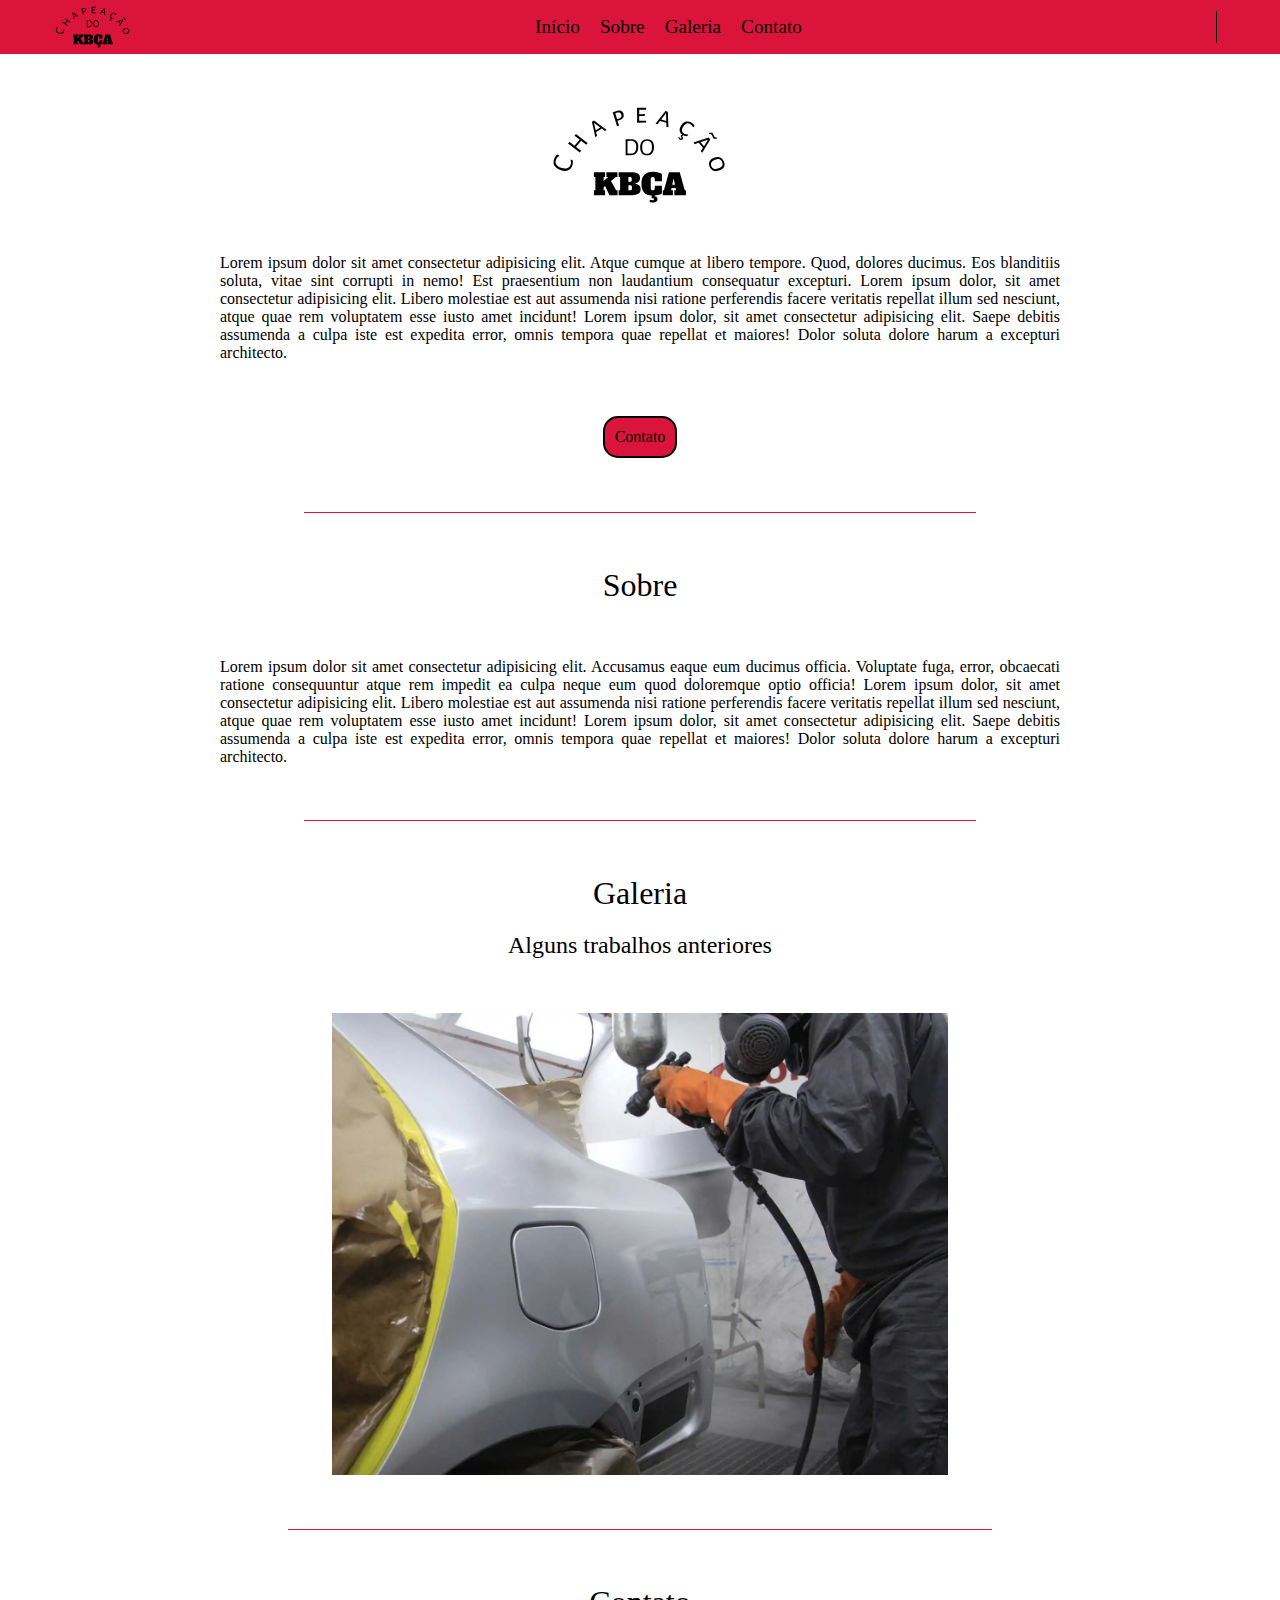
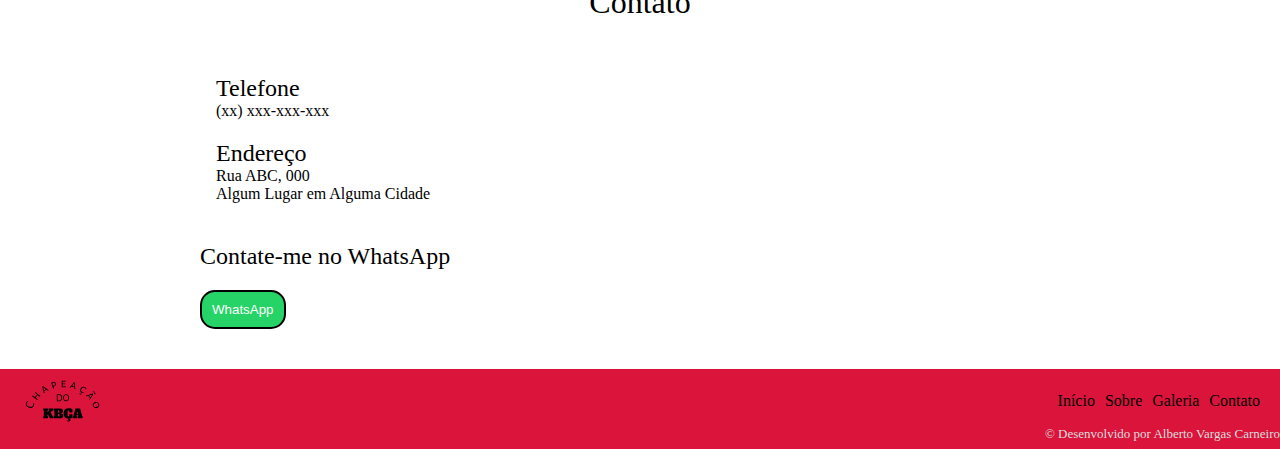
<file: Chapeacao/src/index.html>
<!DOCTYPE html>
<html lang="en">
  <head>
    <meta charset="UTF-8" />
    <meta http-equiv="X-UA-Compatible" content="IE=edge" />
    <meta name="viewport" content="width=device-width, initial-scale=1.0" />
    <link rel="stylesheet" href="./assets/style/style.css" />
    <link
      rel="stylesheet"
      href="https://unicons.iconscout.com/release/v4.0.8/css/line.css"
    />
    <title>Chapeação do KBÇA</title>
  </head>

  <body id="body">
    <header class="header" id="header">
      <nav class="nav">
        <a href="#" class="nav-logo">
          <svg
            class="svg-header"
            id="svg"
            viewBox="0 0 81 47"
            fill="none"
            xmlns="http://www.w3.org/2000/svg"
          >
            <path
              d="M36.9762 19.1257C37.8895 19.1257 38.5895 19.3857 39.0762 19.9057C39.5629 20.4257 39.8062 21.1724 39.8062 22.1457C39.8062 23.2724 39.5429 24.1357 39.0162 24.7357C38.4895 25.3357 37.7329 25.6357 36.7462 25.6357C36.4729 25.6357 36.1395 25.6291 35.7462 25.6157C35.3595 25.6091 34.9995 25.5957 34.6662 25.5757H34.6562L34.7062 23.6457L34.6562 19.1657H34.6662L36.9762 19.1257ZM36.8762 24.9657C37.5562 24.9657 38.0762 24.7457 38.4362 24.3057C38.8029 23.8591 38.9862 23.1957 38.9862 22.3157C38.9862 20.6357 38.2962 19.7957 36.9162 19.7957C36.4962 19.7957 36.0129 19.8091 35.4662 19.8357L35.4262 23.5757L35.4562 24.9057C35.6629 24.9257 35.9095 24.9424 36.1962 24.9557C36.4895 24.9624 36.7162 24.9657 36.8762 24.9657ZM43.441 19.1057C44.321 19.1057 44.9944 19.3757 45.461 19.9157C45.9344 20.4557 46.171 21.2324 46.171 22.2457C46.171 23.3391 45.921 24.1824 45.421 24.7757C44.921 25.3624 44.2077 25.6557 43.281 25.6557C42.4144 25.6557 41.7444 25.3757 41.271 24.8157C40.8044 24.2557 40.571 23.4591 40.571 22.4257C40.571 21.3591 40.8177 20.5391 41.311 19.9657C41.811 19.3924 42.521 19.1057 43.441 19.1057ZM43.391 19.7557C42.0577 19.7557 41.391 20.6157 41.391 22.3357C41.391 23.2491 41.551 23.9257 41.871 24.3657C42.1977 24.8057 42.6877 25.0257 43.341 25.0257C44.6744 25.0257 45.341 24.1491 45.341 22.3957C45.341 21.5024 45.1777 20.8391 44.851 20.4057C44.531 19.9724 44.0444 19.7557 43.391 19.7557Z"
              fill="black"
            />
            <path
              d="M5.74949 27.1154C6.0445 26.3632 6.48082 25.7763 7.05844 25.3547L7.81297 25.829L7.79613 25.9377C7.1787 26.2855 6.74293 26.7834 6.48882 27.4313C6.21133 28.1389 6.24663 28.7716 6.5947 29.3296C6.93524 29.8849 7.57996 30.3326 8.52884 30.6727C9.48526 31.0156 10.2902 31.0875 10.9438 30.8885C11.5973 30.6895 12.0599 30.2437 12.3315 29.5511C12.46 29.2234 12.5269 28.8778 12.532 28.5144C12.54 28.1435 12.4874 27.7848 12.3741 27.4384L12.4744 27.347L13.3023 27.7329C13.4096 28.5104 13.3319 29.2343 13.069 29.9046C12.6922 30.8654 12.0876 31.4981 11.2551 31.8028C10.4152 32.1049 9.41155 32.0467 8.24427 31.6283C7.04686 31.1991 6.23241 30.5929 5.8009 29.8096C5.36939 29.0263 5.35225 28.1283 5.74949 27.1154Z"
              fill="black"
            />
            <path
              d="M17.7924 19.5781L19.2917 20.701L18.7208 21.3812L17.3172 20.2562L16.6626 19.7679L14.5813 22.266L15.1538 22.7214L16.6531 23.8443L16.0821 24.5245L14.6785 23.3995L11.3452 20.8811L11.9239 20.1918L13.944 21.7758L14.9951 20.5423L16.0349 19.285L13.9839 17.7378L14.5625 17.0484L17.7924 19.5781Z"
              fill="black"
            />
            <path
              d="M27.0226 15.38L26.2583 15.8553L25.7726 15.3948L25.0095 14.8244L23.7902 15.5686L22.7167 16.2503L22.9127 17.1168L23.1604 17.7817L22.4063 18.2507L21.0111 12.0864L21.8875 11.5414L27.0226 15.38ZM24.385 14.3515L21.9508 12.5328L21.8897 12.5709L22.5507 15.4921L23.4542 14.9444L24.385 14.3515Z"
              fill="black"
            />
            <path
              d="M31.3971 7.61535C32.0059 7.44549 32.5161 7.46087 32.9279 7.66149C33.3474 7.85997 33.6407 8.23483 33.8078 8.78607C34.0027 9.42919 33.9478 9.99255 33.643 10.4762C33.3437 10.95 32.8318 11.2879 32.1075 11.49L31.4025 11.6868L31.4581 11.8705L32.0242 13.6556L31.1689 13.8943L30.6815 12.162L29.4357 8.17513L31.3971 7.61535ZM32.1831 10.7465C32.9065 10.4035 33.1545 9.85685 32.9271 9.10655C32.8181 8.74671 32.6328 8.50777 32.3714 8.38973C32.1177 8.26955 31.7843 8.25878 31.3713 8.35743L30.4963 8.61403L31.2052 10.9945L32.1831 10.7465Z"
              fill="black"
            />
            <path
              d="M42.9523 11.6345L43.0244 11.7063L42.9421 12.4026L39.3062 12.4154L39.3378 10.6152L39.2917 6.43937L42.9517 6.42648L43.0119 6.49827L42.9415 7.19452L41.4294 7.15185L40.1815 7.16824L40.1739 8.98028L41.3619 8.9881L42.4058 8.94842L42.466 9.03221L42.3957 9.74046L41.2916 9.70835L40.1757 9.72428L40.1656 10.5403L40.1804 11.6803L41.3564 11.6881L42.9523 11.6345Z"
              fill="black"
            />
            <path
              d="M52.0144 14.3155L51.1488 14.0689L51.2033 13.4109L51.1678 12.4777L49.798 12.075L48.5711 11.738L48.0093 12.4511L47.6404 13.0695L46.7864 12.8262L50.7821 7.75266L51.7746 8.03539L52.0144 14.3155ZM51.1434 11.7099L51.029 8.73355L50.9598 8.71383L49.0661 11.1181L50.0781 11.4189L51.1434 11.7099Z"
              fill="black"
            />
            <path
              d="M58.3071 16.8289C58.5508 16.9825 58.8216 17.0965 59.1197 17.171C59.4291 17.2432 59.7295 17.2719 60.021 17.2573L60.092 17.3445L59.5515 17.9818C58.9889 17.939 58.4787 17.7922 58.0206 17.5412L57.5723 17.8965L57.7814 18.3117C57.9388 18.6188 57.9404 18.8844 57.7861 19.1084C57.6546 19.2995 57.4702 19.4053 57.2329 19.4258C56.9978 19.4572 56.7584 19.3961 56.5148 19.2425C56.2238 19.0591 56.0505 18.8034 55.9948 18.4754L56.338 18.1248L56.3956 18.1469C56.4178 18.312 56.457 18.4454 56.5132 18.547C56.5649 18.6552 56.6483 18.7455 56.7633 18.818C56.8581 18.8778 56.9484 18.9016 57.0343 18.8896C57.1269 18.8819 57.2027 18.8352 57.2617 18.7495C57.298 18.6968 57.3128 18.64 57.3062 18.5791C57.295 18.5249 57.2659 18.4545 57.2186 18.368L56.9287 17.7742L57.5604 17.237C56.947 16.7748 56.6118 16.2186 56.5547 15.5684C56.5044 14.9225 56.7355 14.2272 57.2481 13.4826C57.806 12.672 58.4467 12.1783 59.1702 12.0012C59.9005 11.8285 60.6514 11.9852 61.4229 12.4715C61.9846 12.8256 62.3925 13.2481 62.6466 13.7389L62.035 14.3314L61.9232 14.3035C61.8493 14.0584 61.7279 13.826 61.5589 13.6061C61.39 13.3863 61.177 13.1953 60.9198 13.0332C60.419 12.7175 59.9278 12.6347 59.4461 12.7846C58.969 12.928 58.5172 13.3093 58.0909 13.9288C57.6599 14.5548 57.4631 15.1158 57.5002 15.6116C57.5373 16.1075 57.8063 16.5132 58.3071 16.8289Z"
              fill="black"
            />
            <path
              d="M68.4754 16.9586L68.5298 16.5466L68.5954 16.4942L69.7231 16.5289L69.8301 16.5969C69.9437 16.7516 70.0994 17.0518 70.2971 17.4976C70.3214 17.5498 70.3826 17.6748 70.4808 17.8726C70.579 18.0704 70.657 18.2024 70.7148 18.2688C70.7569 18.317 70.8234 18.3508 70.9145 18.3701C71.0055 18.3894 71.1347 18.4038 71.302 18.4133L71.5954 18.4397L71.6585 18.512L71.6134 18.9165L71.5384 18.9764L70.4107 18.9417L70.3038 18.8737C70.2006 18.7311 70.0423 18.4278 69.8289 17.964C69.6355 17.5353 69.502 17.2788 69.4284 17.1943C69.3916 17.1521 69.3303 17.1244 69.2445 17.1111C69.165 17.0928 69.0274 17.0749 68.8318 17.0573L68.5463 17.04L68.4754 16.9586ZM65.6944 24.5699L65.103 23.8915L65.5145 23.3783L66.0031 22.5886L65.0742 21.5046L64.229 20.5532L63.36 20.8335L62.706 21.1415L62.1225 20.4721L68.304 18.4771L68.9821 19.255L65.6944 24.5699ZM66.4092 21.9415L67.9667 19.4222L67.9194 19.3679L64.99 20.3132L65.6745 21.1167L66.4092 21.9415Z"
              fill="black"
            />
            <path
              d="M74.4838 28.1596C74.8276 28.961 74.8527 29.6688 74.5593 30.283C74.269 30.9046 73.6885 31.3871 72.8178 31.7305C71.8726 32.1031 71.0402 32.1606 70.3206 31.9028C69.6115 31.6495 69.0741 31.0964 68.7083 30.2435C68.3678 29.4494 68.3463 28.7401 68.644 28.1156C68.9492 27.4881 69.552 26.9969 70.4525 26.6418C71.3754 26.2779 72.1855 26.2293 72.8828 26.4958C73.5875 26.7595 74.1212 27.3141 74.4838 28.1596ZM73.7474 28.3597C73.4983 27.7789 73.1448 27.4111 72.6869 27.2564C72.2322 27.1091 71.6439 27.1777 70.922 27.4624C70.148 27.7676 69.646 28.1288 69.416 28.5462C69.1861 28.9635 69.1941 29.4589 69.44 30.0323C69.6923 30.6205 70.0511 30.9905 70.5164 31.1422C70.9817 31.294 71.5791 31.2261 72.3084 30.9385C73.0601 30.6421 73.5494 30.2816 73.7762 29.8569C74.0061 29.4396 73.9965 28.9405 73.7474 28.3597Z"
              fill="black"
            />
            <path
              d="M30.8181 39.8342H31.4181V41.8022H28.1421L26.3421 38.0822L25.7901 38.5382V39.8342H26.3661V41.8022H21.8301V39.8342H22.4301V34.4342H21.8301V32.4662H26.3661V34.4342H25.7901V36.0182L27.6501 34.4342H26.8941V32.4662H31.3581V34.4342H30.7581L28.7541 36.0902L30.8181 39.8342ZM31.8496 39.8342H32.4496V34.4342H31.8496V32.4662H37.3577C38.3577 32.4662 39.1377 32.6702 39.6976 33.0782C40.2576 33.4862 40.5376 34.0702 40.5376 34.8302C40.5376 35.3022 40.4256 35.7022 40.2016 36.0302C39.9776 36.3502 39.7136 36.5942 39.4097 36.7622C39.1137 36.9222 38.8256 37.0302 38.5456 37.0862V37.2062C39.1137 37.2622 39.6257 37.4422 40.0817 37.7462C40.5376 38.0502 40.7656 38.5942 40.7656 39.3782C40.7656 40.2182 40.4496 40.8342 39.8176 41.2262C39.1856 41.6102 38.3656 41.8022 37.3577 41.8022H31.8496V39.8342ZM36.4576 36.4022C36.6896 36.4022 36.8616 36.3422 36.9736 36.2222C37.0936 36.0942 37.1536 35.8982 37.1536 35.6342V35.2022C37.1536 34.9382 37.0936 34.7462 36.9736 34.6262C36.8616 34.4982 36.6896 34.4342 36.4576 34.4342H35.8096V36.4022H36.4576ZM36.5416 39.8342C36.7736 39.8342 36.9456 39.7742 37.0576 39.6542C37.1776 39.5262 37.2376 39.3302 37.2376 39.0662V38.5382C37.2376 38.2742 37.1776 38.0822 37.0576 37.9622C36.9456 37.8342 36.7736 37.7702 36.5416 37.7702H35.8096V39.8342H36.5416ZM46.4823 36.1862V35.3222C46.4823 35.0182 46.4143 34.7942 46.2783 34.6502C46.1423 34.5062 45.9383 34.4342 45.6663 34.4342C45.3943 34.4342 45.1903 34.5062 45.0543 34.6502C44.9183 34.7942 44.8503 35.0182 44.8503 35.3222V38.9462C44.8503 39.2502 44.9183 39.4742 45.0543 39.6182C45.1903 39.7622 45.3943 39.8342 45.6663 39.8342C45.9383 39.8342 46.1423 39.7622 46.2783 39.6182C46.4143 39.4742 46.4823 39.2502 46.4823 38.9462V37.9742H49.3623V41.0822C49.0823 41.2742 48.6743 41.4542 48.1383 41.6222C47.6023 41.7902 47.0143 41.8982 46.3743 41.9462V42.2702C46.7343 42.2702 47.0263 42.3662 47.2503 42.5582C47.4743 42.7502 47.5863 43.0302 47.5863 43.3982C47.5863 43.8302 47.4343 44.1622 47.1303 44.3942C46.8343 44.6342 46.4223 44.7542 45.8943 44.7542C45.4383 44.7542 44.9463 44.6822 44.4183 44.5382V43.6862C44.9063 43.7982 45.3543 43.8542 45.7623 43.8542C45.8983 43.8542 45.9983 43.8182 46.0623 43.7462C46.1343 43.6742 46.1703 43.5822 46.1703 43.4702C46.1703 43.3582 46.1343 43.2662 46.0623 43.1942C45.9983 43.1222 45.8983 43.0862 45.7623 43.0862H45.2343V41.9462C42.4663 41.7622 41.0823 40.1582 41.0823 37.1342C41.0823 33.9102 42.6503 32.2982 45.7863 32.2982C46.5463 32.2982 47.2503 32.3902 47.8983 32.5742C48.5543 32.7582 49.0423 32.9622 49.3623 33.1862V36.1862H46.4823ZM58.6225 39.8342H59.1025V41.8022H54.3985V39.8342H55.1185L54.9265 38.8742H53.2945L53.1025 39.8342H53.8225V41.8022H49.7185V39.8342H50.1985L52.2265 32.4662H56.5945L58.6225 39.8342ZM53.5585 37.6022H54.6625L54.1705 35.2142H54.0505L53.5585 37.6022Z"
              fill="black"
            />
          </svg>
        </a>
        <div class="nav-menu" id="nav-menu">
          <ul class="nav-list" id="nav-list">
            <li class="nav-item">
              <a href="#home" class="nav-link">Início</a>
            </li>
            <li class="nav-item">
              <a href="#about" class="nav-link">Sobre</a>
            </li>
            <li class="nav-item">
              <a href="#gallery" class="nav-link">Galeria</a>
            </li>
            <li class="nav-item">
              <a href="#contact" class="nav-link">Contato</a>
            </li>
          </ul>
          <div class="close-butt" id="close">
            <i class="uil uil-times nav-close" id="nav-close"></i>
          </div>
        </div>

        <div class="nav-buttons">
          <div class="change-theme">
            <i class="uil uil-moon" id="theme-button"></i>
            <div class="divisoria"></div>
            <i class="uil uil-sun" id="theme-button2"></i>
          </div>

          <div class="nav-toggle" id="nav-toggle">
            <i class="uil uil-bars"></i>
          </div>
        </div>
      </nav>
    </header>

    <main class="main" id="main">
      <section class="home margin" id="home">
        <div class="home-container">
          <div class="home-content">
            <div class="home-img">
              <svg
                class="svg-home"
                width="200"
                height="181"
                viewBox="0 0 81 47"
                fill="none"
                xmlns="http://www.w3.org/2000/svg"
              >
                <path
                  class="svg-white" d="M36.9762 19.1257C37.8895 19.1257 38.5895 19.3857 39.0762 19.9057C39.5629 20.4257 39.8062 21.1724 39.8062 22.1457C39.8062 23.2724 39.5429 24.1357 39.0162 24.7357C38.4895 25.3357 37.7329 25.6357 36.7462 25.6357C36.4729 25.6357 36.1395 25.6291 35.7462 25.6157C35.3595 25.6091 34.9995 25.5957 34.6662 25.5757H34.6562L34.7062 23.6457L34.6562 19.1657H34.6662L36.9762 19.1257ZM36.8762 24.9657C37.5562 24.9657 38.0762 24.7457 38.4362 24.3057C38.8029 23.8591 38.9862 23.1957 38.9862 22.3157C38.9862 20.6357 38.2962 19.7957 36.9162 19.7957C36.4962 19.7957 36.0129 19.8091 35.4662 19.8357L35.4262 23.5757L35.4562 24.9057C35.6629 24.9257 35.9095 24.9424 36.1962 24.9557C36.4895 24.9624 36.7162 24.9657 36.8762 24.9657ZM43.441 19.1057C44.321 19.1057 44.9944 19.3757 45.461 19.9157C45.9344 20.4557 46.171 21.2324 46.171 22.2457C46.171 23.3391 45.921 24.1824 45.421 24.7757C44.921 25.3624 44.2077 25.6557 43.281 25.6557C42.4144 25.6557 41.7444 25.3757 41.271 24.8157C40.8044 24.2557 40.571 23.4591 40.571 22.4257C40.571 21.3591 40.8177 20.5391 41.311 19.9657C41.811 19.3924 42.521 19.1057 43.441 19.1057ZM43.391 19.7557C42.0577 19.7557 41.391 20.6157 41.391 22.3357C41.391 23.2491 41.551 23.9257 41.871 24.3657C42.1977 24.8057 42.6877 25.0257 43.341 25.0257C44.6744 25.0257 45.341 24.1491 45.341 22.3957C45.341 21.5024 45.1777 20.8391 44.851 20.4057C44.531 19.9724 44.0444 19.7557 43.391 19.7557Z"
                  fill="black"
                />
                <path
                  class="svg-white" d="M5.74949 27.1154C6.0445 26.3632 6.48082 25.7763 7.05844 25.3547L7.81297 25.829L7.79613 25.9377C7.1787 26.2855 6.74293 26.7834 6.48882 27.4313C6.21133 28.1389 6.24663 28.7716 6.5947 29.3296C6.93524 29.8849 7.57996 30.3326 8.52884 30.6727C9.48526 31.0156 10.2902 31.0875 10.9438 30.8885C11.5973 30.6895 12.0599 30.2437 12.3315 29.5511C12.46 29.2234 12.5269 28.8778 12.532 28.5144C12.54 28.1435 12.4874 27.7848 12.3741 27.4384L12.4744 27.347L13.3023 27.7329C13.4096 28.5104 13.3319 29.2343 13.069 29.9046C12.6922 30.8654 12.0876 31.4981 11.2551 31.8028C10.4152 32.1049 9.41155 32.0467 8.24427 31.6283C7.04686 31.1991 6.23241 30.5929 5.8009 29.8096C5.36939 29.0263 5.35225 28.1283 5.74949 27.1154Z"
                  fill="black"
                />
                <path
                  class="svg-white" d="M17.7924 19.5781L19.2917 20.701L18.7208 21.3812L17.3172 20.2562L16.6626 19.7679L14.5813 22.266L15.1538 22.7214L16.6531 23.8443L16.0821 24.5245L14.6785 23.3995L11.3452 20.8811L11.9239 20.1918L13.944 21.7758L14.9951 20.5423L16.0349 19.285L13.9839 17.7378L14.5625 17.0484L17.7924 19.5781Z"
                  fill="black"
                />
                <path
                  class="svg-white" d="M27.0226 15.38L26.2583 15.8553L25.7726 15.3948L25.0095 14.8244L23.7902 15.5686L22.7167 16.2503L22.9127 17.1168L23.1604 17.7817L22.4063 18.2507L21.0111 12.0864L21.8875 11.5414L27.0226 15.38ZM24.385 14.3515L21.9508 12.5328L21.8897 12.5709L22.5507 15.4921L23.4542 14.9444L24.385 14.3515Z"
                  fill="black"
                />
                <path
                  class="svg-white" d="M31.3971 7.61535C32.0059 7.44549 32.5161 7.46087 32.9279 7.66149C33.3474 7.85997 33.6407 8.23483 33.8078 8.78607C34.0027 9.42919 33.9478 9.99255 33.643 10.4762C33.3437 10.95 32.8318 11.2879 32.1075 11.49L31.4025 11.6868L31.4581 11.8705L32.0242 13.6556L31.1689 13.8943L30.6815 12.162L29.4357 8.17513L31.3971 7.61535ZM32.1831 10.7465C32.9065 10.4035 33.1545 9.85685 32.9271 9.10655C32.8181 8.74671 32.6328 8.50777 32.3714 8.38973C32.1177 8.26955 31.7843 8.25878 31.3713 8.35743L30.4963 8.61403L31.2052 10.9945L32.1831 10.7465Z"
                  fill="black"
                />
                <path
                  class="svg-white" d="M42.9523 11.6345L43.0244 11.7063L42.9421 12.4026L39.3062 12.4154L39.3378 10.6152L39.2917 6.43937L42.9517 6.42648L43.0119 6.49827L42.9415 7.19452L41.4294 7.15185L40.1815 7.16824L40.1739 8.98028L41.3619 8.9881L42.4058 8.94842L42.466 9.03221L42.3957 9.74046L41.2916 9.70835L40.1757 9.72428L40.1656 10.5403L40.1804 11.6803L41.3564 11.6881L42.9523 11.6345Z"
                  fill="black"
                />
                <path
                  class="svg-white" d="M52.0144 14.3155L51.1488 14.0689L51.2033 13.4109L51.1678 12.4777L49.798 12.075L48.5711 11.738L48.0093 12.4511L47.6404 13.0695L46.7864 12.8262L50.7821 7.75266L51.7746 8.03539L52.0144 14.3155ZM51.1434 11.7099L51.029 8.73355L50.9598 8.71383L49.0661 11.1181L50.0781 11.4189L51.1434 11.7099Z"
                  fill="black"
                />
                <path
                  class="svg-white" d="M58.3071 16.8289C58.5508 16.9825 58.8216 17.0965 59.1197 17.171C59.4291 17.2432 59.7295 17.2719 60.021 17.2573L60.092 17.3445L59.5515 17.9818C58.9889 17.939 58.4787 17.7922 58.0206 17.5412L57.5723 17.8965L57.7814 18.3117C57.9388 18.6188 57.9404 18.8844 57.7861 19.1084C57.6546 19.2995 57.4702 19.4053 57.2329 19.4258C56.9978 19.4572 56.7584 19.3961 56.5148 19.2425C56.2238 19.0591 56.0505 18.8034 55.9948 18.4754L56.338 18.1248L56.3956 18.1469C56.4178 18.312 56.457 18.4454 56.5132 18.547C56.5649 18.6552 56.6483 18.7455 56.7633 18.818C56.8581 18.8778 56.9484 18.9016 57.0343 18.8896C57.1269 18.8819 57.2027 18.8352 57.2617 18.7495C57.298 18.6968 57.3128 18.64 57.3062 18.5791C57.295 18.5249 57.2659 18.4545 57.2186 18.368L56.9287 17.7742L57.5604 17.237C56.947 16.7748 56.6118 16.2186 56.5547 15.5684C56.5044 14.9225 56.7355 14.2272 57.2481 13.4826C57.806 12.672 58.4467 12.1783 59.1702 12.0012C59.9005 11.8285 60.6514 11.9852 61.4229 12.4715C61.9846 12.8256 62.3925 13.2481 62.6466 13.7389L62.035 14.3314L61.9232 14.3035C61.8493 14.0584 61.7279 13.826 61.5589 13.6061C61.39 13.3863 61.177 13.1953 60.9198 13.0332C60.419 12.7175 59.9278 12.6347 59.4461 12.7846C58.969 12.928 58.5172 13.3093 58.0909 13.9288C57.6599 14.5548 57.4631 15.1158 57.5002 15.6116C57.5373 16.1075 57.8063 16.5132 58.3071 16.8289Z"
                  fill="black"
                />
                <path
                  class="svg-white" d="M68.4754 16.9586L68.5298 16.5466L68.5954 16.4942L69.7231 16.5289L69.8301 16.5969C69.9437 16.7516 70.0994 17.0518 70.2971 17.4976C70.3214 17.5498 70.3826 17.6748 70.4808 17.8726C70.579 18.0704 70.657 18.2024 70.7148 18.2688C70.7569 18.317 70.8234 18.3508 70.9145 18.3701C71.0055 18.3894 71.1347 18.4038 71.302 18.4133L71.5954 18.4397L71.6585 18.512L71.6134 18.9165L71.5384 18.9764L70.4107 18.9417L70.3038 18.8737C70.2006 18.7311 70.0423 18.4278 69.8289 17.964C69.6355 17.5353 69.502 17.2788 69.4284 17.1943C69.3916 17.1521 69.3303 17.1244 69.2445 17.1111C69.165 17.0928 69.0274 17.0749 68.8318 17.0573L68.5463 17.04L68.4754 16.9586ZM65.6944 24.5699L65.103 23.8915L65.5145 23.3783L66.0031 22.5886L65.0742 21.5046L64.229 20.5532L63.36 20.8335L62.706 21.1415L62.1225 20.4721L68.304 18.4771L68.9821 19.255L65.6944 24.5699ZM66.4092 21.9415L67.9667 19.4222L67.9194 19.3679L64.99 20.3132L65.6745 21.1167L66.4092 21.9415Z"
                  fill="black"
                />
                <path
                  class="svg-white" d="M74.4838 28.1596C74.8276 28.961 74.8527 29.6688 74.5593 30.283C74.269 30.9046 73.6885 31.3871 72.8178 31.7305C71.8726 32.1031 71.0402 32.1606 70.3206 31.9028C69.6115 31.6495 69.0741 31.0964 68.7083 30.2435C68.3678 29.4494 68.3463 28.7401 68.644 28.1156C68.9492 27.4881 69.552 26.9969 70.4525 26.6418C71.3754 26.2779 72.1855 26.2293 72.8828 26.4958C73.5875 26.7595 74.1212 27.3141 74.4838 28.1596ZM73.7474 28.3597C73.4983 27.7789 73.1448 27.4111 72.6869 27.2564C72.2322 27.1091 71.6439 27.1777 70.922 27.4624C70.148 27.7676 69.646 28.1288 69.416 28.5462C69.1861 28.9635 69.1941 29.4589 69.44 30.0323C69.6923 30.6205 70.0511 30.9905 70.5164 31.1422C70.9817 31.294 71.5791 31.2261 72.3084 30.9385C73.0601 30.6421 73.5494 30.2816 73.7762 29.8569C74.0061 29.4396 73.9965 28.9405 73.7474 28.3597Z"
                  fill="black"
                />
                <path
                  class="svg-white" d="M30.8181 39.8342H31.4181V41.8022H28.1421L26.3421 38.0822L25.7901 38.5382V39.8342H26.3661V41.8022H21.8301V39.8342H22.4301V34.4342H21.8301V32.4662H26.3661V34.4342H25.7901V36.0182L27.6501 34.4342H26.8941V32.4662H31.3581V34.4342H30.7581L28.7541 36.0902L30.8181 39.8342ZM31.8496 39.8342H32.4496V34.4342H31.8496V32.4662H37.3577C38.3577 32.4662 39.1377 32.6702 39.6976 33.0782C40.2576 33.4862 40.5376 34.0702 40.5376 34.8302C40.5376 35.3022 40.4256 35.7022 40.2016 36.0302C39.9776 36.3502 39.7136 36.5942 39.4097 36.7622C39.1137 36.9222 38.8256 37.0302 38.5456 37.0862V37.2062C39.1137 37.2622 39.6257 37.4422 40.0817 37.7462C40.5376 38.0502 40.7656 38.5942 40.7656 39.3782C40.7656 40.2182 40.4496 40.8342 39.8176 41.2262C39.1856 41.6102 38.3656 41.8022 37.3577 41.8022H31.8496V39.8342ZM36.4576 36.4022C36.6896 36.4022 36.8616 36.3422 36.9736 36.2222C37.0936 36.0942 37.1536 35.8982 37.1536 35.6342V35.2022C37.1536 34.9382 37.0936 34.7462 36.9736 34.6262C36.8616 34.4982 36.6896 34.4342 36.4576 34.4342H35.8096V36.4022H36.4576ZM36.5416 39.8342C36.7736 39.8342 36.9456 39.7742 37.0576 39.6542C37.1776 39.5262 37.2376 39.3302 37.2376 39.0662V38.5382C37.2376 38.2742 37.1776 38.0822 37.0576 37.9622C36.9456 37.8342 36.7736 37.7702 36.5416 37.7702H35.8096V39.8342H36.5416ZM46.4823 36.1862V35.3222C46.4823 35.0182 46.4143 34.7942 46.2783 34.6502C46.1423 34.5062 45.9383 34.4342 45.6663 34.4342C45.3943 34.4342 45.1903 34.5062 45.0543 34.6502C44.9183 34.7942 44.8503 35.0182 44.8503 35.3222V38.9462C44.8503 39.2502 44.9183 39.4742 45.0543 39.6182C45.1903 39.7622 45.3943 39.8342 45.6663 39.8342C45.9383 39.8342 46.1423 39.7622 46.2783 39.6182C46.4143 39.4742 46.4823 39.2502 46.4823 38.9462V37.9742H49.3623V41.0822C49.0823 41.2742 48.6743 41.4542 48.1383 41.6222C47.6023 41.7902 47.0143 41.8982 46.3743 41.9462V42.2702C46.7343 42.2702 47.0263 42.3662 47.2503 42.5582C47.4743 42.7502 47.5863 43.0302 47.5863 43.3982C47.5863 43.8302 47.4343 44.1622 47.1303 44.3942C46.8343 44.6342 46.4223 44.7542 45.8943 44.7542C45.4383 44.7542 44.9463 44.6822 44.4183 44.5382V43.6862C44.9063 43.7982 45.3543 43.8542 45.7623 43.8542C45.8983 43.8542 45.9983 43.8182 46.0623 43.7462C46.1343 43.6742 46.1703 43.5822 46.1703 43.4702C46.1703 43.3582 46.1343 43.2662 46.0623 43.1942C45.9983 43.1222 45.8983 43.0862 45.7623 43.0862H45.2343V41.9462C42.4663 41.7622 41.0823 40.1582 41.0823 37.1342C41.0823 33.9102 42.6503 32.2982 45.7863 32.2982C46.5463 32.2982 47.2503 32.3902 47.8983 32.5742C48.5543 32.7582 49.0423 32.9622 49.3623 33.1862V36.1862H46.4823ZM58.6225 39.8342H59.1025V41.8022H54.3985V39.8342H55.1185L54.9265 38.8742H53.2945L53.1025 39.8342H53.8225V41.8022H49.7185V39.8342H50.1985L52.2265 32.4662H56.5945L58.6225 39.8342ZM53.5585 37.6022H54.6625L54.1705 35.2142H54.0505L53.5585 37.6022Z"
                  fill="black"
                />
              </svg>
            </div>

            <div class="home-data">
              <p>
                Lorem ipsum dolor sit amet consectetur adipisicing elit. Atque
                cumque at libero tempore. Quod, dolores ducimus. Eos blanditiis
                soluta, vitae sint corrupti in nemo! Est praesentium non
                laudantium consequatur excepturi. Lorem ipsum dolor, sit amet
                consectetur adipisicing elit. Libero molestiae est aut assumenda
                nisi ratione perferendis facere veritatis repellat illum sed
                nesciunt, atque quae rem voluptatem esse iusto amet incidunt!
                Lorem ipsum dolor, sit amet consectetur adipisicing elit. Saepe
                debitis assumenda a culpa iste est expedita error, omnis tempora
                quae repellat et maiores! Dolor soluta dolore harum a excepturi
                architecto.
              </p>
            </div>
            <a href="#contact" class="home-contato"
              ><i class="uil uil-phone"></i> Contato</a
            >
            <div class="div-section"></div>
          </div>
        </div>
      </section>

      <section class="about margin" id="about">
        <h1 class="sobre">Sobre</h1>
        <p>
          Lorem ipsum dolor sit amet consectetur adipisicing elit. Accusamus
          eaque eum ducimus officia. Voluptate fuga, error, obcaecati ratione
          consequuntur atque rem impedit ea culpa neque eum quod doloremque
          optio officia! Lorem ipsum dolor, sit amet consectetur adipisicing
          elit. Libero molestiae est aut assumenda nisi ratione perferendis
          facere veritatis repellat illum sed nesciunt, atque quae rem
          voluptatem esse iusto amet incidunt! Lorem ipsum dolor, sit amet
          consectetur adipisicing elit. Saepe debitis assumenda a culpa iste est
          expedita error, omnis tempora quae repellat et maiores! Dolor soluta
          dolore harum a excepturi architecto.
        </p>
        <div class="div-section"></div>
      </section>

      <section class="gallery margin" id="gallery">
        <div class="gallery-data">
          <h1>Galeria</h1>
          <h2>Alguns trabalhos anteriores</h2>
        </div>
        <div class="gallery-container">
          <div class="carousel-container">
            <div class="carousel-images">
              <img class="imagem" src="./assets/imgs/chape1.png" alt="" />
              <img class="imagem" src="./assets/imgs/chape2.jpg" alt="" />
              <img class="imagem" src="./assets/imgs/chape3.jpg" alt="" />
            </div>
            <div class="prox">
              <i class="uil uil-angle-right prox-icon"></i>
            </div>
            <div class="ant">
              <i class="uil uil-angle-left prox-icon"></i>
            </div>
          </div>
        </div>
        <div class="gallery-bar">
            <div class="div-section"></div>
        </div>
      </section>

      <section class="contato margin" id="contact">
        <div class="contato-container">
          <h1>Contato</h1>
          <div class="contato-data">
            <div class="contato-info">
              <i class="uil uil-phone contato-icon"></i>
              <div>
                <h2>Telefone</h2>
                <span>(xx) xxx-xxx-xxx</span>
              </div>
            </div>
            <div class="contato-info">
              <i class="uil uil-map-marker contato-icon"></i>
              <div>
                <h2>Endereço</h2>
                <span
                  >Rua ABC, 000 <br />
                  Algum Lugar em Alguma Cidade</span
                >
              </div>
            </div>
            <div class="contato-whats">
              <h2>Contate-me no WhatsApp</h2>
              <button class="bt-whats">
                <a
                  href="#contact"
                  target=""
                  rel="noopener noreferrer"
                >
                  <i class="uil uil-whatsapp">WhatsApp</i>
                </a>
              </button>
            </div>
          </div>
        </div>
      </section>
    </main>

    <footer class="footer">
      <div class="footer-bg">
        <div class="footer-container">
          <a href="#home">
            <svg
            class="svg-footer"
              id="svg"
              width="70"
              viewBox="0 0 81 47"
              fill="none"
              xmlns="http://www.w3.org/2000/svg"
            >
              <path
                d="M36.9762 19.1257C37.8895 19.1257 38.5895 19.3857 39.0762 19.9057C39.5629 20.4257 39.8062 21.1724 39.8062 22.1457C39.8062 23.2724 39.5429 24.1357 39.0162 24.7357C38.4895 25.3357 37.7329 25.6357 36.7462 25.6357C36.4729 25.6357 36.1395 25.6291 35.7462 25.6157C35.3595 25.6091 34.9995 25.5957 34.6662 25.5757H34.6562L34.7062 23.6457L34.6562 19.1657H34.6662L36.9762 19.1257ZM36.8762 24.9657C37.5562 24.9657 38.0762 24.7457 38.4362 24.3057C38.8029 23.8591 38.9862 23.1957 38.9862 22.3157C38.9862 20.6357 38.2962 19.7957 36.9162 19.7957C36.4962 19.7957 36.0129 19.8091 35.4662 19.8357L35.4262 23.5757L35.4562 24.9057C35.6629 24.9257 35.9095 24.9424 36.1962 24.9557C36.4895 24.9624 36.7162 24.9657 36.8762 24.9657ZM43.441 19.1057C44.321 19.1057 44.9944 19.3757 45.461 19.9157C45.9344 20.4557 46.171 21.2324 46.171 22.2457C46.171 23.3391 45.921 24.1824 45.421 24.7757C44.921 25.3624 44.2077 25.6557 43.281 25.6557C42.4144 25.6557 41.7444 25.3757 41.271 24.8157C40.8044 24.2557 40.571 23.4591 40.571 22.4257C40.571 21.3591 40.8177 20.5391 41.311 19.9657C41.811 19.3924 42.521 19.1057 43.441 19.1057ZM43.391 19.7557C42.0577 19.7557 41.391 20.6157 41.391 22.3357C41.391 23.2491 41.551 23.9257 41.871 24.3657C42.1977 24.8057 42.6877 25.0257 43.341 25.0257C44.6744 25.0257 45.341 24.1491 45.341 22.3957C45.341 21.5024 45.1777 20.8391 44.851 20.4057C44.531 19.9724 44.0444 19.7557 43.391 19.7557Z"
                fill="black"
              />
              <path
                d="M5.74949 27.1154C6.0445 26.3632 6.48082 25.7763 7.05844 25.3547L7.81297 25.829L7.79613 25.9377C7.1787 26.2855 6.74293 26.7834 6.48882 27.4313C6.21133 28.1389 6.24663 28.7716 6.5947 29.3296C6.93524 29.8849 7.57996 30.3326 8.52884 30.6727C9.48526 31.0156 10.2902 31.0875 10.9438 30.8885C11.5973 30.6895 12.0599 30.2437 12.3315 29.5511C12.46 29.2234 12.5269 28.8778 12.532 28.5144C12.54 28.1435 12.4874 27.7848 12.3741 27.4384L12.4744 27.347L13.3023 27.7329C13.4096 28.5104 13.3319 29.2343 13.069 29.9046C12.6922 30.8654 12.0876 31.4981 11.2551 31.8028C10.4152 32.1049 9.41155 32.0467 8.24427 31.6283C7.04686 31.1991 6.23241 30.5929 5.8009 29.8096C5.36939 29.0263 5.35225 28.1283 5.74949 27.1154Z"
                fill="black"
              />
              <path
                d="M17.7924 19.5781L19.2917 20.701L18.7208 21.3812L17.3172 20.2562L16.6626 19.7679L14.5813 22.266L15.1538 22.7214L16.6531 23.8443L16.0821 24.5245L14.6785 23.3995L11.3452 20.8811L11.9239 20.1918L13.944 21.7758L14.9951 20.5423L16.0349 19.285L13.9839 17.7378L14.5625 17.0484L17.7924 19.5781Z"
                fill="black"
              />
              <path
                d="M27.0226 15.38L26.2583 15.8553L25.7726 15.3948L25.0095 14.8244L23.7902 15.5686L22.7167 16.2503L22.9127 17.1168L23.1604 17.7817L22.4063 18.2507L21.0111 12.0864L21.8875 11.5414L27.0226 15.38ZM24.385 14.3515L21.9508 12.5328L21.8897 12.5709L22.5507 15.4921L23.4542 14.9444L24.385 14.3515Z"
                fill="black"
              />
              <path
                d="M31.3971 7.61535C32.0059 7.44549 32.5161 7.46087 32.9279 7.66149C33.3474 7.85997 33.6407 8.23483 33.8078 8.78607C34.0027 9.42919 33.9478 9.99255 33.643 10.4762C33.3437 10.95 32.8318 11.2879 32.1075 11.49L31.4025 11.6868L31.4581 11.8705L32.0242 13.6556L31.1689 13.8943L30.6815 12.162L29.4357 8.17513L31.3971 7.61535ZM32.1831 10.7465C32.9065 10.4035 33.1545 9.85685 32.9271 9.10655C32.8181 8.74671 32.6328 8.50777 32.3714 8.38973C32.1177 8.26955 31.7843 8.25878 31.3713 8.35743L30.4963 8.61403L31.2052 10.9945L32.1831 10.7465Z"
                fill="black"
              />
              <path
                d="M42.9523 11.6345L43.0244 11.7063L42.9421 12.4026L39.3062 12.4154L39.3378 10.6152L39.2917 6.43937L42.9517 6.42648L43.0119 6.49827L42.9415 7.19452L41.4294 7.15185L40.1815 7.16824L40.1739 8.98028L41.3619 8.9881L42.4058 8.94842L42.466 9.03221L42.3957 9.74046L41.2916 9.70835L40.1757 9.72428L40.1656 10.5403L40.1804 11.6803L41.3564 11.6881L42.9523 11.6345Z"
                fill="black"
              />
              <path
                d="M52.0144 14.3155L51.1488 14.0689L51.2033 13.4109L51.1678 12.4777L49.798 12.075L48.5711 11.738L48.0093 12.4511L47.6404 13.0695L46.7864 12.8262L50.7821 7.75266L51.7746 8.03539L52.0144 14.3155ZM51.1434 11.7099L51.029 8.73355L50.9598 8.71383L49.0661 11.1181L50.0781 11.4189L51.1434 11.7099Z"
                fill="black"
              />
              <path
                d="M58.3071 16.8289C58.5508 16.9825 58.8216 17.0965 59.1197 17.171C59.4291 17.2432 59.7295 17.2719 60.021 17.2573L60.092 17.3445L59.5515 17.9818C58.9889 17.939 58.4787 17.7922 58.0206 17.5412L57.5723 17.8965L57.7814 18.3117C57.9388 18.6188 57.9404 18.8844 57.7861 19.1084C57.6546 19.2995 57.4702 19.4053 57.2329 19.4258C56.9978 19.4572 56.7584 19.3961 56.5148 19.2425C56.2238 19.0591 56.0505 18.8034 55.9948 18.4754L56.338 18.1248L56.3956 18.1469C56.4178 18.312 56.457 18.4454 56.5132 18.547C56.5649 18.6552 56.6483 18.7455 56.7633 18.818C56.8581 18.8778 56.9484 18.9016 57.0343 18.8896C57.1269 18.8819 57.2027 18.8352 57.2617 18.7495C57.298 18.6968 57.3128 18.64 57.3062 18.5791C57.295 18.5249 57.2659 18.4545 57.2186 18.368L56.9287 17.7742L57.5604 17.237C56.947 16.7748 56.6118 16.2186 56.5547 15.5684C56.5044 14.9225 56.7355 14.2272 57.2481 13.4826C57.806 12.672 58.4467 12.1783 59.1702 12.0012C59.9005 11.8285 60.6514 11.9852 61.4229 12.4715C61.9846 12.8256 62.3925 13.2481 62.6466 13.7389L62.035 14.3314L61.9232 14.3035C61.8493 14.0584 61.7279 13.826 61.5589 13.6061C61.39 13.3863 61.177 13.1953 60.9198 13.0332C60.419 12.7175 59.9278 12.6347 59.4461 12.7846C58.969 12.928 58.5172 13.3093 58.0909 13.9288C57.6599 14.5548 57.4631 15.1158 57.5002 15.6116C57.5373 16.1075 57.8063 16.5132 58.3071 16.8289Z"
                fill="black"
              />
              <path
                d="M68.4754 16.9586L68.5298 16.5466L68.5954 16.4942L69.7231 16.5289L69.8301 16.5969C69.9437 16.7516 70.0994 17.0518 70.2971 17.4976C70.3214 17.5498 70.3826 17.6748 70.4808 17.8726C70.579 18.0704 70.657 18.2024 70.7148 18.2688C70.7569 18.317 70.8234 18.3508 70.9145 18.3701C71.0055 18.3894 71.1347 18.4038 71.302 18.4133L71.5954 18.4397L71.6585 18.512L71.6134 18.9165L71.5384 18.9764L70.4107 18.9417L70.3038 18.8737C70.2006 18.7311 70.0423 18.4278 69.8289 17.964C69.6355 17.5353 69.502 17.2788 69.4284 17.1943C69.3916 17.1521 69.3303 17.1244 69.2445 17.1111C69.165 17.0928 69.0274 17.0749 68.8318 17.0573L68.5463 17.04L68.4754 16.9586ZM65.6944 24.5699L65.103 23.8915L65.5145 23.3783L66.0031 22.5886L65.0742 21.5046L64.229 20.5532L63.36 20.8335L62.706 21.1415L62.1225 20.4721L68.304 18.4771L68.9821 19.255L65.6944 24.5699ZM66.4092 21.9415L67.9667 19.4222L67.9194 19.3679L64.99 20.3132L65.6745 21.1167L66.4092 21.9415Z"
                fill="black"
              />
              <path
                d="M74.4838 28.1596C74.8276 28.961 74.8527 29.6688 74.5593 30.283C74.269 30.9046 73.6885 31.3871 72.8178 31.7305C71.8726 32.1031 71.0402 32.1606 70.3206 31.9028C69.6115 31.6495 69.0741 31.0964 68.7083 30.2435C68.3678 29.4494 68.3463 28.7401 68.644 28.1156C68.9492 27.4881 69.552 26.9969 70.4525 26.6418C71.3754 26.2779 72.1855 26.2293 72.8828 26.4958C73.5875 26.7595 74.1212 27.3141 74.4838 28.1596ZM73.7474 28.3597C73.4983 27.7789 73.1448 27.4111 72.6869 27.2564C72.2322 27.1091 71.6439 27.1777 70.922 27.4624C70.148 27.7676 69.646 28.1288 69.416 28.5462C69.1861 28.9635 69.1941 29.4589 69.44 30.0323C69.6923 30.6205 70.0511 30.9905 70.5164 31.1422C70.9817 31.294 71.5791 31.2261 72.3084 30.9385C73.0601 30.6421 73.5494 30.2816 73.7762 29.8569C74.0061 29.4396 73.9965 28.9405 73.7474 28.3597Z"
                fill="black"
              />
              <path
                d="M30.8181 39.8342H31.4181V41.8022H28.1421L26.3421 38.0822L25.7901 38.5382V39.8342H26.3661V41.8022H21.8301V39.8342H22.4301V34.4342H21.8301V32.4662H26.3661V34.4342H25.7901V36.0182L27.6501 34.4342H26.8941V32.4662H31.3581V34.4342H30.7581L28.7541 36.0902L30.8181 39.8342ZM31.8496 39.8342H32.4496V34.4342H31.8496V32.4662H37.3577C38.3577 32.4662 39.1377 32.6702 39.6976 33.0782C40.2576 33.4862 40.5376 34.0702 40.5376 34.8302C40.5376 35.3022 40.4256 35.7022 40.2016 36.0302C39.9776 36.3502 39.7136 36.5942 39.4097 36.7622C39.1137 36.9222 38.8256 37.0302 38.5456 37.0862V37.2062C39.1137 37.2622 39.6257 37.4422 40.0817 37.7462C40.5376 38.0502 40.7656 38.5942 40.7656 39.3782C40.7656 40.2182 40.4496 40.8342 39.8176 41.2262C39.1856 41.6102 38.3656 41.8022 37.3577 41.8022H31.8496V39.8342ZM36.4576 36.4022C36.6896 36.4022 36.8616 36.3422 36.9736 36.2222C37.0936 36.0942 37.1536 35.8982 37.1536 35.6342V35.2022C37.1536 34.9382 37.0936 34.7462 36.9736 34.6262C36.8616 34.4982 36.6896 34.4342 36.4576 34.4342H35.8096V36.4022H36.4576ZM36.5416 39.8342C36.7736 39.8342 36.9456 39.7742 37.0576 39.6542C37.1776 39.5262 37.2376 39.3302 37.2376 39.0662V38.5382C37.2376 38.2742 37.1776 38.0822 37.0576 37.9622C36.9456 37.8342 36.7736 37.7702 36.5416 37.7702H35.8096V39.8342H36.5416ZM46.4823 36.1862V35.3222C46.4823 35.0182 46.4143 34.7942 46.2783 34.6502C46.1423 34.5062 45.9383 34.4342 45.6663 34.4342C45.3943 34.4342 45.1903 34.5062 45.0543 34.6502C44.9183 34.7942 44.8503 35.0182 44.8503 35.3222V38.9462C44.8503 39.2502 44.9183 39.4742 45.0543 39.6182C45.1903 39.7622 45.3943 39.8342 45.6663 39.8342C45.9383 39.8342 46.1423 39.7622 46.2783 39.6182C46.4143 39.4742 46.4823 39.2502 46.4823 38.9462V37.9742H49.3623V41.0822C49.0823 41.2742 48.6743 41.4542 48.1383 41.6222C47.6023 41.7902 47.0143 41.8982 46.3743 41.9462V42.2702C46.7343 42.2702 47.0263 42.3662 47.2503 42.5582C47.4743 42.7502 47.5863 43.0302 47.5863 43.3982C47.5863 43.8302 47.4343 44.1622 47.1303 44.3942C46.8343 44.6342 46.4223 44.7542 45.8943 44.7542C45.4383 44.7542 44.9463 44.6822 44.4183 44.5382V43.6862C44.9063 43.7982 45.3543 43.8542 45.7623 43.8542C45.8983 43.8542 45.9983 43.8182 46.0623 43.7462C46.1343 43.6742 46.1703 43.5822 46.1703 43.4702C46.1703 43.3582 46.1343 43.2662 46.0623 43.1942C45.9983 43.1222 45.8983 43.0862 45.7623 43.0862H45.2343V41.9462C42.4663 41.7622 41.0823 40.1582 41.0823 37.1342C41.0823 33.9102 42.6503 32.2982 45.7863 32.2982C46.5463 32.2982 47.2503 32.3902 47.8983 32.5742C48.5543 32.7582 49.0423 32.9622 49.3623 33.1862V36.1862H46.4823ZM58.6225 39.8342H59.1025V41.8022H54.3985V39.8342H55.1185L54.9265 38.8742H53.2945L53.1025 39.8342H53.8225V41.8022H49.7185V39.8342H50.1985L52.2265 32.4662H56.5945L58.6225 39.8342ZM53.5585 37.6022H54.6625L54.1705 35.2142H54.0505L53.5585 37.6022Z"
                fill="black"
              />
            </svg>
          </a>
          <div class="footer-info">
            <a href="#home">Início</a>
            <a href="#about">Sobre</a>
            <a href="#gallery">Galeria</a>
            <a href="#contact">Contato</a>
          </div>
        </div>
        <span class="dev">&#169; Desenvolvido por Alberto Vargas Carneiro</span>
      </div>
    </footer>

    <script src="./assets/js/app.js"></script>
  </body>
</html>
</file>
<file: Chapeacao/assets/style/style.css>
:root {
  --hue-color: 348;
  --prim-color: hsl(var(--hue-color), 83%, 47%);
  --text-color: #000;
  --scroll-hover: hsl(var(--hue-color), 83%, 47%, 0.7);
  /* --body-color: #fff; */
}

body.dark-theme {
  --body-color: hsl(var(--hue-color), 21%, 8%);
  --text-color: hsl(var(--hue-color), 8%, 85%);
}

* {
  box-sizing: border-box;
  list-style: none;
  padding: 0;
  margin: 0;
  border: 0;
  text-decoration: none;
  font-style: normal;
  font-weight: 100;
  color: var(--text-color);
}

html {
  scroll-behavior: smooth;
}

body {
  margin: 0;
  background-color: var(--body-color);
}

li {
  font-size: 1.2rem;
}

::-webkit-scrollbar {
  width: .7rem;
  background-color: var(--body-color);
  border-radius: .5rem;
}

::-webkit-scrollbar-thumb {
  background-color: var(--prim-color);
  border-radius: .5rem;
}

::-webkit-scrollbar-thumb:hover {
  background-color: var(--scroll-hover);
}

.div-section {
  margin: 54px 0 0 0;
  width: 80%;
  height: 1px;
  background-color: var(--prim-color);
}

.uil-moon {
  padding-right: 5px;
}

.uil-sun {
  padding: 0 0 0 3px;
}

.divisoria {
  width: 1px;
  height: 2rem;
  background-color: #000;
}

.dev {
  display: flex;
  justify-content: end;
  /* margin-bottom: 5px; */
  transform: translateY(-7px);
  font-size: small;
  color: #ddd;
}

a {
  color: #000;
}

.svg-home {
  fill: #fff;
}

.nav-buttons {
  display: flex;
  align-items: center;
}

.scroll-header {
  box-shadow: 0 1px 4px rgba(0, 0, 0, 0.15);
  border-radius: 0 0 10px 10px;
  transition: 1s;
}

.header {
  height: 54px;
  width: 100%;
  position: fixed;
  background-color: var(--prim-color);
  transition: 1s;
  z-index: 2;
}

.change-theme i {
  cursor: pointer;
  color: #000;
}

.uil-moon {
  margin-right: 10px;
}

.uil-sun {
  margin-left: 10px;
}

.svg-header,
.svg-footer {
  width: 86px;
}

.svg-home {
  height: 140px;
}

.home {
  padding: 50px 20px 0;
}

.home p {
  text-align: justify;
}

.home-content {
  display: flex;
  flex-direction: column;
  justify-content: center;
  align-items: center;
}

div.home-img {
  width: 200px;
  margin: 30px;
}

.home-contato {
  background-color: var(--prim-color);
  padding: 10px;
  border: solid 2px #000;
  border-radius: 15px;
  margin-top: 54px;
  color: #000;
}

.home-contato i {
  color: #000;
}

.about {
  display: flex;
  flex-direction: column;
  justify-content: center;
  align-items: center;
  padding: 0 20px;
}

.about p {
  text-align: justify;
}

.sobre {
  padding: 54px 0 54px;
}

.gallery-bar {
  display: flex;
  flex-direction: column;
  align-items: center;
}

.gallery-bar .div-section {
  width: 80%;
  margin-bottom: 54px;
}

.gallery-data {
  display: flex;
  flex-direction: column;
  padding: 54px;
  justify-content: center;
  align-items: center;
  text-align: center;
}

.gallery h2 {
  margin-top: 20px;
}

.gallery {
  margin: 0 20px;
}

.gallery-container {
  display: flex;
  width: 100%;
  justify-content: center;
  align-items: center;
}

.carousel-container {
  display: flex;
  align-items: center;
  overflow: hidden;
  position: relative;
  width: 90%;
}

.carousel-images {
  display: flex;
  transition: transform 0.5s ease;
}

.carousel-images img {
  width: 100%;
  height: auto;
  object-fit: cover;
}

.prox,
.ant {
  position: absolute;
  font-size: 3rem;
}

.prox-icon {
  color: var(--prim-color);
  cursor: pointer;
}

.prox {
  right: 10px;
}

.ant {
  left: 10px;
}

.contato {
  margin: 54px 20px 0;
}

.contato-container h1 {
  text-align: center;
  margin-bottom: 54px;
}

.contato-info {
  display: flex;
  align-items: center;
  margin: 20px 0;
}

.contato-icon {
  font-size: 2rem;
  margin-right: 1rem;
  color: var(--prim-color);
}

.contato-whats {
  margin: 20px 0;
  display: inline-block;
}

.bt-whats {
  margin: 20px 0;
  padding: 10px;
  border-radius: 15px;
  background-color: #25d366;
  border: solid 2px #000;
}

.bt-whats i {
  color: #fff;
}

footer {
  height: 54px;
}

.footer-bg {
  background-color: var(--prim-color);
}

.footer-container {
  padding: 5px 20px;
  display: flex;
  align-items: center;
  justify-content: space-between;
}

.footer-info {
  display: flex;
  gap: 10px;
}

@media screen and (max-width: 838px) {
  .margin {
    margin: 0 20px;
  }

  .nav-menu {
    display: flex;
    flex-direction: column;
    position: fixed;
    right: -100%;
    width: auto;
    height: 100%;
    border-radius: 25px 0 0 25px;
    background-color: rgba(255, 255, 255, 0.9);
    border-left: solid 1.5px #000;
    border-bottom: solid 1.5px #000;
    border-top: solid 1.5px #000;
    transition: 0.5s;
  }

  .close-butt {
    order: 0;
    height: 3.3rem;
    background-color: var(--prim-color);
    border-top-left-radius: 24px;
  }

  .nav-buttons {
    display: flex;
    align-items: center;
  }

  .nav-close {
    position: absolute;
    top: 10px;
    right: 10px;
    font-size: 1.5rem;
    cursor: pointer;
  }

  .blur {
    filter: blur(4px);
    transition: 1s;
  }

  .nav-list {
    order: 1;
    display: flex;
    flex-direction: column;
    gap: 20px;
    justify-content: center;
    align-items: center;
    margin: 60px 20px;
  }

  nav {
    display: flex;
    justify-content: space-between;
    margin: 0 20px;
  }

  .nav-toggle i{
    cursor: pointer;
    color: #000;
  }

  .change-theme {
    display: flex;
    align-items: center;
    margin-right: 20px;
  }

  .gallery-container {
    display: flex;
    width: 100%;
    justify-content: center;
    align-items: center;
  }
  
  .carousel-container {
    display: flex;
    align-items: center;
    overflow: hidden;
    position: relative;
    width: 100%;
  }
}

.show-menu {
  right: 0;
}

@media screen and (min-width: 839px) {
  .margin {
    margin: 0 100px;
  }

  .nav-close,
  .nav-toggle {
    display: none;
  }

  nav {
    display: flex;
    justify-content: space-between;
    margin: 0 20px;
  }

  .nav-list {
    display: flex;
    align-items: center;
    justify-content: center;
    height: 100%;
    gap: 20px;
  }

  .change-theme {
    display: flex;
    align-items: center;
  }

  .uil-moon {
    margin-right: 10px;
  }

  .uil-sun {
    margin-left: 10px;
  }
}

@media screen and (min-width: 1200px) {
  .margin {
    margin: 0 200px;
  }

  .carousel-container {
    display: flex;
    align-items: center;
    overflow: hidden;
    position: relative;
    width: 70%;
  }

  nav {
    margin: 0 50px;
  }
}

/*          Devices Breakpoints           */

/* max 414
min 639
min 839
min 1024 */
</file>
<file: Chapeacao/src/assets/style/style.css>
:root {
  --hue-color: 348;
  --prim-color: hsl(var(--hue-color), 83%, 47%);
  --text-color: #000;
  --scroll-hover: hsl(var(--hue-color), 83%, 47%, 0.7);
  /* --body-color: #fff; */
}

body.dark-theme {
  --body-color: hsl(var(--hue-color), 21%, 8%);
  --text-color: hsl(var(--hue-color), 8%, 85%);
}

* {
  box-sizing: border-box;
  list-style: none;
  padding: 0;
  margin: 0;
  border: 0;
  text-decoration: none;
  font-style: normal;
  font-weight: 100;
  color: var(--text-color);
}

html {
  scroll-behavior: smooth;
}

body {
  margin: 0;
  background-color: var(--body-color);
}

li {
  font-size: 1.2rem;
}

::-webkit-scrollbar {
  width: .7rem;
  background-color: var(--body-color);
  border-radius: .5rem;
}

::-webkit-scrollbar-thumb {
  background-color: var(--prim-color);
  border-radius: .5rem;
}

::-webkit-scrollbar-thumb:hover {
  background-color: var(--scroll-hover);
}

.div-section {
  margin: 54px 0 0 0;
  width: 80%;
  height: 1px;
  background-color: var(--prim-color);
}

.uil-moon {
  padding-right: 5px;
}

.uil-sun {
  padding: 0 0 0 3px;
}

.divisoria {
  width: 1px;
  height: 2rem;
  background-color: #000;
}

.dev {
  display: flex;
  justify-content: end;
  /* margin-bottom: 5px; */
  transform: translateY(-7px);
  font-size: small;
  color: #ddd;
}

a {
  color: #000;
}

.svg-home {
  fill: #fff;
}

.nav-buttons {
  display: flex;
  align-items: center;
}

.scroll-header {
  box-shadow: 0 1px 4px rgba(0, 0, 0, 0.15);
  border-radius: 0 0 10px 10px;
  transition: 1s;
}

.header {
  height: 54px;
  width: 100%;
  position: fixed;
  background-color: var(--prim-color);
  transition: 1s;
  z-index: 2;
}

.change-theme i {
  cursor: pointer;
  color: #000;
}

.uil-moon {
  margin-right: 10px;
}

.uil-sun {
  margin-left: 10px;
}

.svg-header,
.svg-footer {
  width: 86px;
}

.svg-home {
  height: 140px;
}

.home {
  padding: 50px 20px 0;
}

.home p {
  text-align: justify;
}

.home-content {
  display: flex;
  flex-direction: column;
  justify-content: center;
  align-items: center;
}

div.home-img {
  width: 200px;
  margin: 30px;
}

.home-contato {
  background-color: var(--prim-color);
  padding: 10px;
  border: solid 2px #000;
  border-radius: 15px;
  margin-top: 54px;
  color: #000;
}

.home-contato i {
  color: #000;
}

.about {
  display: flex;
  flex-direction: column;
  justify-content: center;
  align-items: center;
  padding: 0 20px;
}

.about p {
  text-align: justify;
}

.sobre {
  padding: 54px 0 54px;
}

.gallery-bar {
  display: flex;
  flex-direction: column;
  align-items: center;
}

.gallery-bar .div-section {
  width: 80%;
  margin-bottom: 54px;
}

.gallery-data {
  display: flex;
  flex-direction: column;
  padding: 54px;
  justify-content: center;
  align-items: center;
  text-align: center;
}

.gallery h2 {
  margin-top: 20px;
}

.gallery {
  margin: 0 20px;
}

.gallery-container {
  display: flex;
  width: 100%;
  justify-content: center;
  align-items: center;
}

.carousel-container {
  display: flex;
  align-items: center;
  overflow: hidden;
  position: relative;
  width: 90%;
}

.carousel-images {
  display: flex;
  transition: transform 0.5s ease;
}

.carousel-images img {
  width: 100%;
  height: auto;
  object-fit: cover;
}

.prox,
.ant {
  position: absolute;
  font-size: 3rem;
}

.prox-icon {
  color: var(--prim-color);
  cursor: pointer;
}

.prox {
  right: 10px;
}

.ant {
  left: 10px;
}

.contato {
  margin: 54px 20px 0;
}

.contato-container h1 {
  text-align: center;
  margin-bottom: 54px;
}

.contato-info {
  display: flex;
  align-items: center;
  margin: 20px 0;
}

.contato-icon {
  font-size: 2rem;
  margin-right: 1rem;
  color: var(--prim-color);
}

.contato-whats {
  margin: 20px 0;
  display: inline-block;
}

.bt-whats {
  margin: 20px 0;
  padding: 10px;
  border-radius: 15px;
  background-color: #25d366;
  border: solid 2px #000;
}

.bt-whats i {
  color: #fff;
}

footer {
  height: 54px;
}

.footer-bg {
  background-color: var(--prim-color);
}

.footer-container {
  padding: 5px 20px;
  display: flex;
  align-items: center;
  justify-content: space-between;
}

.footer-info {
  display: flex;
  gap: 10px;
}

@media screen and (max-width: 838px) {
  .margin {
    margin: 0 20px;
  }

  .nav-menu {
    display: flex;
    flex-direction: column;
    position: fixed;
    right: -100%;
    width: auto;
    height: 100%;
    border-radius: 25px 0 0 25px;
    background-color: rgba(255, 255, 255, 0.9);
    border-left: solid 1.5px #000;
    border-bottom: solid 1.5px #000;
    border-top: solid 1.5px #000;
    transition: 0.5s;
  }

  .close-butt {
    order: 0;
    height: 3.3rem;
    background-color: var(--prim-color);
    border-top-left-radius: 24px;
  }

  .nav-buttons {
    display: flex;
    align-items: center;
  }

  .nav-close {
    position: absolute;
    top: 10px;
    right: 10px;
    font-size: 1.5rem;
    cursor: pointer;
  }

  .blur {
    filter: blur(4px);
    transition: 1s;
  }

  .nav-list {
    order: 1;
    display: flex;
    flex-direction: column;
    gap: 20px;
    justify-content: center;
    align-items: center;
    margin: 60px 20px;
  }

  nav {
    display: flex;
    justify-content: space-between;
    margin: 0 20px;
  }

  .nav-toggle i{
    cursor: pointer;
    color: #000;
  }

  .change-theme {
    display: flex;
    align-items: center;
    margin-right: 20px;
  }

  .gallery-container {
    display: flex;
    width: 100%;
    justify-content: center;
    align-items: center;
  }
  
  .carousel-container {
    display: flex;
    align-items: center;
    overflow: hidden;
    position: relative;
    width: 100%;
  }
}

.show-menu {
  right: 0;
}

@media screen and (min-width: 839px) {
  .margin {
    margin: 0 100px;
  }

  .nav-close,
  .nav-toggle {
    display: none;
  }

  nav {
    display: flex;
    justify-content: space-between;
    margin: 0 20px;
  }

  .nav-list {
    display: flex;
    align-items: center;
    justify-content: center;
    height: 100%;
    gap: 20px;
  }

  .change-theme {
    display: flex;
    align-items: center;
  }

  .uil-moon {
    margin-right: 10px;
  }

  .uil-sun {
    margin-left: 10px;
  }
}

@media screen and (min-width: 1200px) {
  .margin {
    margin: 0 200px;
  }

  .carousel-container {
    display: flex;
    align-items: center;
    overflow: hidden;
    position: relative;
    width: 70%;
  }

  nav {
    margin: 0 50px;
  }
}

/*          Devices Breakpoints           */

/* max 414
min 639
min 839
min 1024 */
</file>
